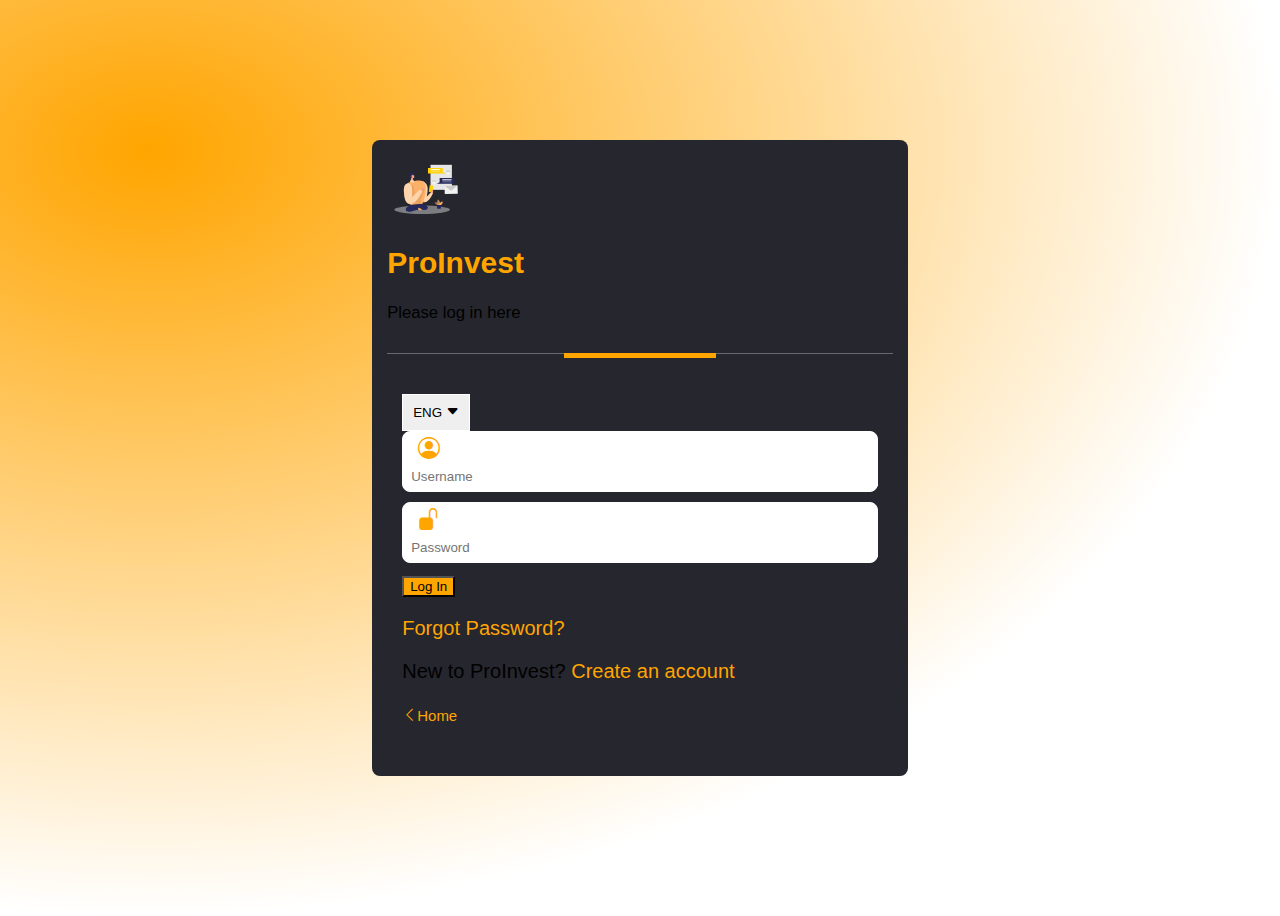
<file: login.html>
<!DOCTYPE html>
<html lang="en">
<head>
    <marquee behavior="" direction="left"></marquee>
    <meta charset="UTF-8">
    <meta http-equiv="X-UA-Compatible" content="IE=edge">
    <meta name="viewport" content="width=device-width, initial-scale=1.0">
    <title>ProInvest || Invest Now And Stand A Chance To Win Great Profit Cash Out</title>
    <!-- Favicon -->
    <link rel="shortcut icon" href="" type="image/x-icon">

    <!-- Bootstrap CSS -->
    <link href="https://cdn.jsdelivr.net/npm/bootstrap@5.3.2/dist/css/bootstrap.min.css" rel="stylesheet" integrity="sha384-T3c6CoIi6uLrA9TneNEoa7RxnatzjcDSCmG1MXxSR1GAsXEV/Dwwykc2MPK8M2HN" crossorigin="anonymous">

    <!-- Icon Link -->
    <link rel="stylesheet" href="https://cdn.jsdelivr.net/npm/bootstrap-icons@1.11.1/font/bootstrap-icons.css">


    <!-- Custom CSS -->
    <link rel="stylesheet" href="css/authstyle.css">
    
</head>
<body>
    <svg style="display: none;">
        <!-- Hamburger menu -->
        <symbol id="list" viewbox="0 0 16 16">
            <path fill-rule="evenodd" d="M2.5 12a.5.5 0 0 1 .5-.5h10a.5.5 0 0 1 0 1H3a.5.5 0 0 1-.5-.5zm0-4a.5.5 0 0 1 .5-.5h10a.5.5 0 0 1 0 1H3a.5.5 0 0 1-.5-.5zm0-4a.5.5 0 0 1 .5-.5h10a.5.5 0 0 1 0 1H3a.5.5 0 0 1-.5-.5z"/>
        </symbol>
        <!-- Target and Arrow -->
        <symbol id="innovation" viewbox="0 0 400 300">
            <g id="_107_target_outline" data-name="#107_target_outline">
                <path d="M207.08,232.69V67.46a2.69,2.69,0,0,0-2.45-2.74,2.59,2.59,0,0,0-2.73,2.59V232.69a2.59,2.59,0,0,0,2.59,2.59h0A2.59,2.59,0,0,0,207.08,232.69Z" fill="#ffa500"/>
                <path d="M204.49,236.28a3.59,3.59,0,0,1-3.59-3.59V67.31a3.58,3.58,0,0,1,3.78-3.59,3.67,3.67,0,0,1,3.4,3.74V232.69A3.59,3.59,0,0,1,204.49,236.28Zm0-170.56a1.57,1.57,0,0,0-1.59,1.59V232.69a1.59,1.59,0,0,0,3.18,0V67.46a1.69,1.69,0,0,0-1.5-1.74Z" fill="#093f68"/>
                <path d="M156.53,233.47c9-28.33,17.1-53,25.14-76.8a2.68,2.68,0,0,0-1.33-3.33,2.59,2.59,0,0,0-3.53,1.53c-8.07,23.86-16.17,48.62-25.22,77a2.59,2.59,0,0,0,2.47,3.38h0A2.59,2.59,0,0,0,156.53,233.47Z" fill="#ffa500"/>
                <path d="M154.06,236.28a3.59,3.59,0,0,1-3.42-4.69c9.08-28.54,17.1-53,25.22-77a3.61,3.61,0,0,1,4.9-2.12,3.71,3.71,0,0,1,1.86,4.56c-8.1,24-16.09,48.36-25.14,76.78h0A3.56,3.56,0,0,1,154.06,236.28Zm25.2-82.17a1.58,1.58,0,0,0-1.5,1.08c-8.12,24-16.13,48.48-25.22,77a1.59,1.59,0,0,0,.24,1.43,1.55,1.55,0,0,0,1.28.65,1.62,1.62,0,0,0,1.52-1.11h0c9-28.44,17-52.85,25.15-76.82a1.59,1.59,0,0,0-1.47-2.24Z" fill="#093f68"/>
                <path d="M254.92,235.28h0a2.6,2.6,0,0,0,2.47-3.38c-9-28.38-17.13-53.11-25.19-76.94a2.65,2.65,0,0,0-2.82-1.83,2.59,2.59,0,0,0-2.12,3.4c8.05,23.83,16.15,48.56,25.18,76.94A2.61,2.61,0,0,0,254.92,235.28Z" fill="#ffa500"/>
                <path d="M254.92,236.28a3.58,3.58,0,0,1-3.43-2.51c-9.07-28.49-17.07-52.93-25.18-76.92a3.54,3.54,0,0,1,.35-3,3.58,3.58,0,0,1,2.59-1.67,3.64,3.64,0,0,1,3.9,2.5c8.1,24,16.11,48.44,25.19,77a3.59,3.59,0,0,1-3.42,4.68Zm-25.21-82.17h-.19a1.6,1.6,0,0,0-1.32,2.09c8.12,24,16.12,48.45,25.2,77a1.61,1.61,0,0,0,1.52,1.11,1.59,1.59,0,0,0,1.51-2.08c-9.07-28.5-17.07-52.95-25.18-76.92A1.68,1.68,0,0,0,229.71,154.11Z" fill="#093f68"/>
                <circle cx="204.49" cy="144.42" r="69.16" fill="#ffa500" class="target-color"/><path d="M204.49,214.59a70.17,70.17,0,1,1,70.16-70.17A70.25,70.25,0,0,1,204.49,214.59Zm0-138.33a68.17,68.17,0,1,0,68.16,68.16A68.24,68.24,0,0,0,204.49,76.26Z" fill="#093f68"/>
                <circle cx="204.49" cy="144.42" r="57.31" fill="#fff"/><path d="M204.49,202.73a58.31,58.31,0,1,1,58.31-58.31A58.37,58.37,0,0,1,204.49,202.73Zm0-114.61a56.31,56.31,0,1,0,56.31,56.3A56.37,56.37,0,0,0,204.49,88.12Z" fill="#093f68"/>
                <circle cx="204.49" cy="144.42" r="42.55" fill="#ffa500" class="target-color"/><path d="M204.49,188A43.56,43.56,0,1,1,248,144.42,43.61,43.61,0,0,1,204.49,188Zm0-85.11A41.56,41.56,0,1,0,246,144.42,41.6,41.6,0,0,0,204.49,102.87Z" fill="#093f68"/>
                <circle cx="204.49" cy="144.42" r="29.1" fill="#fff"/><path d="M204.49,174.52a30.1,30.1,0,1,1,30.09-30.1A30.13,30.13,0,0,1,204.49,174.52Zm0-58.19a28.1,28.1,0,1,0,28.09,28.09A28.13,28.13,0,0,0,204.49,116.33Z" fill="#093f68"/><circle cx="204.49" cy="144.42" r="16.12" fill="#ffa500" class="target-color"/><path d="M204.49,161.54a17.12,17.12,0,1,1,17.12-17.12A17.14,17.14,0,0,1,204.49,161.54Zm0-32.24a15.12,15.12,0,1,0,15.12,15.12A15.14,15.14,0,0,0,204.49,129.3Z" fill="#093f68"/><polygon points="142.1 95.12 126.35 102.2 149.24 119.84 165.72 113.4 142.1 95.12" fill="#ffa500"/><path d="M149.24,120.84a1.07,1.07,0,0,1-.62-.2L125.74,103a1,1,0,0,1,.2-1.7l15.75-7.08a1,1,0,0,1,1,.12l23.62,18.28a1,1,0,0,1-.25,1.73l-16.48,6.44A1.13,1.13,0,0,1,149.24,120.84Zm-21-18.42,21.12,16.29,14.31-5.59L142,96.28Z" fill="#093f68"/><polygon points="141.76 94.13 147.27 79.7 167.57 99.1 165.72 113.4 141.76 94.13" fill="#ffa500"/><path d="M165.72,114.4a1,1,0,0,1-.63-.22l-24-19.27a1,1,0,0,1-.31-1.14l5.51-14.42a1,1,0,0,1,.72-.62A1,1,0,0,1,148,79l20.31,19.4a1,1,0,0,1,.3.85l-1.86,14.3a1,1,0,0,1-.62.8A1,1,0,0,1,165.72,114.4ZM143,93.8l22,17.71,1.56-12-18.86-18Z" fill="#093f68"/><path d="M204.75,147a2.33,2.33,0,0,1-1.44-.51L132.1,89.9a2.33,2.33,0,1,1,2.9-3.64l71.2,56.61a2.33,2.33,0,0,1-1.45,4.15Z" fill="#ffbc0e"/><path d="M204.75,148a3.3,3.3,0,0,1-2.06-.73L131.48,90.68A3.33,3.33,0,0,1,131,86a3.34,3.34,0,0,1,4.67-.54l71.21,56.62a3.33,3.33,0,0,1-2.08,5.93Zm-71.2-61.27a1.33,1.33,0,0,0-.82,2.37l71.2,56.61a1.36,1.36,0,0,0,1.86-.21,1.33,1.33,0,0,0-.21-1.87L134.38,87A1.37,1.37,0,0,0,133.55,86.75Z" fill="#093f68"/></g>
        </symbol>
        <!-- Security -->
        <symbol id="loading" viewbox="0 0 400 300">
            <title>#138_password_twocolour</title><path d="M166.12,74.39c-60.21-3.17-104.6,56.93-82.35,113a73.18,73.18,0,0,0,17.43,26.18c49.33,47.33,155,31.33,187.84,6.66s46.29-99.41,16.83-123C269.2,67.94,220.78,77.27,166.12,74.39Z" fill="#e6e6e6" opacity="0.45"/><polygon points="211.8 204 242.3 240.75 282.97 195.08 250.33 166.42 211.8 204" fill="#f4a28c"/><polygon points="228.31 231.75 276.04 189 331.3 236.08 264.97 280.75 228.31 231.75" fill="#fdb068" class="target-color"/><polygon points="231.97 192.68 291.81 262.68 264.97 280.75 228.31 231.75 232.11 228.5 213.09 205.55 231.97 192.68" opacity="0.08"/><path d="M129.47,158.84s32.19,44.73,62.95,46.44,47.21.17,60-29.71Z" fill="#f4a28c"/><path d="M129.47,158.84s32.19,44.73,62.95,46.44,47.21.17,60-29.71Z" opacity="0.08"/><rect x="138.38" y="31.39" width="89.93" height="161.29" fill="#c9c9c9"/><rect x="145.82" y="49.78" width="74.44" height="113.51" fill="#fff"/><circle cx="183.62" cy="177.82" r="8.8" fill="#fff" opacity="0.56"/><rect x="175.74" y="37.69" width="25.21" height="3.68" opacity="0.12"/><circle cx="166.61" cy="39.93" r="4.11" fill="#fff"/><path d="M158.2,158.44s5.71,10.23-1.25,13.39-18.57-2-18.57-2v-7.54Z" opacity="0.08"/><path d="M156.58,129.21s6.4,14.55-.55,17.72-17.65-2.34-17.65-2.34V137Z" opacity="0.08"/><path d="M156.58,115.67s5.46,11.6-1.5,14.77-16.7.6-16.7.6V123.5Z" opacity="0.08"/><path d="M133.69,98.4s-13.69,18.53,0,22,28.27,4,21.59-11.9S133.69,98.4,133.69,98.4Z" fill="#f4a28c"/><path d="M133.69,117.87s-13.69,18.54,0,22,26.43,4.36,22.52-12.45C153.48,115.65,133.69,117.87,133.69,117.87Z" fill="#f4a28c"/><path d="M133.69,139.09s-13.69,18.54,0,22,24.45,9,25.24-7.82C159.46,141.86,133.69,139.09,133.69,139.09Z" fill="#f4a28c"/><path d="M143.78,105.87,142.56,115a2.19,2.19,0,0,0,1.9,2.46l3,.38a5,5,0,0,0,5.55-3.81l.76-3.09a5,5,0,0,0-3.76-6.12l-3.51-.83A2.2,2.2,0,0,0,143.78,105.87Z" fill="#fff" opacity="0.46"/><path d="M127.81,110.94s-.87,3.75.51,5.59H206.8V95.19Z" opacity="0.08"/><rect x="124.11" y="49.78" width="85.61" height="61.16" fill="#24285b"/><circle cx="183.77" cy="138.59" r="14.64" fill="#ffd200"/><polyline points="178.34 138.71 183.27 144.39 189.9 133.95" fill="none" stroke="#fff" stroke-linecap="round" stroke-linejoin="round" stroke-width="3"/><polygon points="179.62 109.84 183.04 119.85 186.81 109.84 179.62 109.84" fill="#24285b"/><path d="M172.29,67.66H170V62.22a3.36,3.36,0,1,0-6.71,0v5.44h-2.33V62.22a5.69,5.69,0,0,1,11.37,0Z" fill="#fdb068" class="target-color"/><path d="M172.29,67.66H170V62.22a3.36,3.36,0,1,0-6.71,0v5.44h-2.33V62.22a5.69,5.69,0,0,1,11.37,0Z" fill="#fff" opacity="0.46"/><rect x="157.91" y="63.5" width="17.39" height="13.86" fill="#fdb068" class="target-color"/><path d="M168.19,68.54a1.84,1.84,0,1,0-3.08,1.34v3.9h2.52V69.85A1.84,1.84,0,0,0,168.19,68.54Z" fill="#24285b"/><rect x="140.56" y="84.91" width="53.8" height="13.48" fill="#fff"/><rect x="180.54" y="84.91" width="13.83" height="13.48" fill="#ffd200"/><circle cx="146.8" cy="91.66" r="1.8" fill="#24285b"/><circle cx="153.48" cy="91.66" r="1.8" fill="#24285b"/><circle cx="160" cy="91.66" r="1.8" fill="#24285b"/><circle cx="166.68" cy="91.66" r="1.8" fill="#24285b"/><circle cx="173.5" cy="91.66" r="1.8" fill="#24285b"/><path d="M239.67,105.56c-.21-3.42-.34-6.84-.3-9.9.07-6.29-6.08-11.07-12-9-3,1-5.4,3.56-5.4,9,0,10.82,3.39,26.41,5.3,34.33a30,30,0,0,1,.66,10.22c-1.24,11.69-3.21,39.28,5.41,41.12,10,2.13,34.25-1.39,15.27-41.83A93.9,93.9,0,0,1,239.67,105.56Z" fill="#f4a28c"/><path d="M144.15,149.76l-.24,8.06a1.91,1.91,0,0,0,1.87,2l2.61.07a4.41,4.41,0,0,0,4.48-3.82l.38-2.75a4.41,4.41,0,0,0-3.82-5l-3.12-.4A1.92,1.92,0,0,0,144.15,149.76Z" fill="#fff" opacity="0.46"/><path d="M142.88,125.37l-1.22,9.15a2.19,2.19,0,0,0,1.9,2.47l3,.38a5.06,5.06,0,0,0,5.56-3.81l.75-3.09a5.06,5.06,0,0,0-3.76-6.13l-3.51-.82A2.2,2.2,0,0,0,142.88,125.37Z" fill="#fff" opacity="0.46"/>
        </symbol>
        <!-- Friendly Support -->
        <symbol id="support" viewbox="0 0 400 300">
            <title>#67_chatting_twocolour</title><rect x="217.52" y="24.08" width="106.86" height="125.09" fill="#e6e6e6"/><path d="M221.37,160.28l-22.8,24c1.13-6.81,2.26-15.87,3.89-27.95,6.21-46.16-28.67-51.75-28.67-51.75s-16,96.5,3.77,98.48c1.41.14,2.69.25,3.9.33l-1.1,7.94c31.3,6,49.78-47.52,49.78-47.52Z" fill="#fdb068" class="target-color"/><path d="M221.37,160.28l-22.8,24c1.13-6.81,2.26-15.87,3.89-27.95,6.21-46.16-28.67-51.75-28.67-51.75s-16,96.5,3.77,98.48c1.41.14,2.69.25,3.9.33l-1.1,7.94c31.3,6,49.78-47.52,49.78-47.52Z" fill="#fff" opacity="0.46"/><ellipse cx="175.61" cy="248.57" rx="139.12" ry="21.64" fill="#e6e6e6" opacity="0.45"/><path d="M173.79,104.59a29.53,29.53,0,0,0-8.06-1.57c-8.65-.56-32.27-.71-59.62,10.67-34.55,14.38,12.22,111.13,12.22,111.13L177,220.43S218,120.3,173.79,104.59Z" fill="#fdb068" class="target-color"/><rect x="288.27" y="128.47" width="65.11" height="40.72" transform="translate(-4.04 9.05) rotate(-1.61)" fill="#f2f2f2"/><polygon points="287.71 129.39 320.97 154.08 352.8 127.56 287.71 129.39" fill="#c9c9c9"/><path d="M116.06,120.73s22.32,1,21.31,35.61S152,181.88,152,181.88l25.55-40.68s8.14-.95,9.27,7.62c.72,5.53-9,29.14-16,45.19A22.77,22.77,0,0,0,177,220.43h0l-58.62,4.39-2-4.39Z" opacity="0.08"/><path d="M130.06,72.31s4.88,6.75,6.52,12.2a4.18,4.18,0,0,1-2.84,5.21c-2.76.79-6.71,1-9.77-2.25l-5.87-5s-3.57-3.24-1.27-8.55S127.3,68.05,130.06,72.31Z" fill="#f4a28c"/><polygon points="121.57 82.18 118.59 109.31 133.66 109.88 129.78 89.91 121.57 82.18" fill="#f4a28c"/><path d="M128.47,73.67a33.59,33.59,0,0,1-6.89,3.43,7,7,0,0,1,3.91,6.54,5.67,5.67,0,0,1-4.71,5.45l-5.37-9.26a8.51,8.51,0,0,1-.2-8.7,32.2,32.2,0,0,1,2.18-3.33c2-2.64,6.93-3.19,8.24-6.4a2,2,0,0,1,3.41-.5c2.08,2.54,4.21,7.24,1.34,11A7.93,7.93,0,0,1,128.47,73.67Z" fill="#24285b"/><path d="M126.13,83s-1.7-2.72-3.64-1.27.49,5.4,3.52,4.09Z" fill="#f4a28c"/><path d="M132.92,76.72l3.64,1.56a1.34,1.34,0,0,1,.36,2.23l-2.43,2.15Z" fill="#f4a28c"/><path d="M129.57,90.56A9.86,9.86,0,0,1,124.13,89s.23,5,6.78,8.43Z" fill="#ce8172" opacity="0.31"/><path d="M118.33,224.82s-30.39,11.3-23,28.25c5.51,12.72,33.45,1.85,51.75-3.55a54.82,54.82,0,0,1,20.18-2c12.57,1.08,28.55,4.94,33.92-2.36,7.91-10.73-2.22-20.13-24.19-24.69Z" fill="#24285b"/><path d="M123.57,132c-4-17.75-28.37-19.74-35.29-2.91-2.71,6.58-4.43,15.05-4,25.84C86,192.78,93.51,225,122,219.9s55.59-65,55.59-65l-13-7.33-40.06,39S128.94,155.5,123.57,132Z" fill="#fdb068" class="target-color"/><path d="M123.57,132c-4-17.75-28.37-19.74-35.29-2.91-2.71,6.58-4.43,15.05-4,25.84C86,192.78,93.51,225,122,219.9s55.59-65,55.59-65l-13-7.33-40.06,39S128.94,155.5,123.57,132Z" fill="#fff" opacity="0.46"/><path d="M166.19,148.47s6.81-12.28,14-9.72-2.72,5.92-2.72,5.92,5.06,4.42-1.63,9.25Z" fill="#f4a28c"/><path d="M154.81,238.82l1.9,8.77s9,6.61,14.67,2.47S168.37,241.14,154.81,238.82Z" fill="#fdb068" class="target-color"/><rect x="211.33" y="127.81" width="18.08" height="32.18" transform="translate(21.83 -28.88) rotate(7.89)" fill="#ffd200"/><path d="M230.14,163.82s4-15-5.65-15S218.56,164.69,230.14,163.82Z" fill="#f4a28c"/><path d="M115.07,110.32s-.14-6.43,4.45-9.44c3.46-2.26,11.5,1.57,15.24,3.59a4.5,4.5,0,0,1,2.33,5,4,4,0,0,1-3.43,2.88C128.25,113.51,115.07,110.32,115.07,110.32Z" fill="#fdb068" class="target-color"/><path d="M115.07,110.32s-.14-6.43,4.45-9.44c3.46-2.26,11.5,1.57,15.24,3.59a4.5,4.5,0,0,1,2.33,5,4,4,0,0,1-3.43,2.88C128.25,113.51,115.07,110.32,115.07,110.32Z" fill="#fff" opacity="0.46"/><polygon points="278.59 60.19 278.59 39.46 204.92 39.46 204.92 67.59 278.59 67.59 292.84 67.59 278.59 60.19" fill="#ffd200"/><polygon points="263.13 110.74 263.13 90.01 336.8 90.01 336.8 118.14 263.13 118.14 248.88 118.14 263.13 110.74" fill="#24285b"/><circle cx="305.68" cy="67.74" r="6.88" fill="#f2f2f2"/><circle cx="234.58" cy="117.49" r="6.88" fill="#f2f2f2"/><rect x="218.59" y="45.63" width="45.75" height="5.25" fill="#fff"/><rect x="218.59" y="55.63" width="45.75" height="5.25" fill="#fff" opacity="0.37"/><rect x="276.64" y="96.45" width="45.75" height="5.25" fill="#fff"/><rect x="276.64" y="106.45" width="45.75" height="5.25" fill="#fff" opacity="0.37"/><path d="M254.48,227.09s-13.25-3.56-16.18-15.86c0,0,20.49-4.23,21.16,16.93Z" fill="#fdb068" opacity="0.58" class="target-color"/><path d="M256.1,225.77s-9.31-14.57-1.23-28.28c0,0,15.63,9.84,8.78,28.28Z" fill="#fdb068" opacity="0.73" class="target-color"/><path d="M258.48,225.77s4.82-15.45,19.57-18.44c0,0,2.82,10-9.48,18.44Z" fill="#fdb068" class="target-color"/><polygon points="248.88 225.47 251.64 243.81 268.54 243.81 270.95 225.47 248.88 225.47" fill="#24285b"/><rect x="297.1" y="53.53" width="17.25" height="3.47" fill="#adadad"/><rect x="225.96" y="102.85" width="17.25" height="3.47" fill="#adadad" opacity="0.55"/>
        </symbol>
    </svg>

    <!-- <img src="Image/explain1.png" class="bg-image" alt="" > -->

    <div class="auth-card shadow">
        <div class="text-center auth-header">
            <img class="mb-2" src="Icons/user-interface-8.svg" alt="">
            <h1 class="h3 mb-2 fw-bold">
                <a href="index.html" id="auth-signup">Pro<span class="text-white">Invest</span></a>
            </h1>
            <small class="text-white">Please log in here</small>
        </div>
        <form>     
            <div class="text-end mb-4">
                <button  class="btn text-white btn-translate">
                    ENG <span class="ms-1"><i class="bi bi-caret-down-fill"></i></span>
                </button>
            </div>
            <div class="join-group d-flex align-items-center">
                <span class="bg-white input-text"><i class="bi bi-person-circle"></i></span>
                <div class="float-input">
                    <input type="text" name="username" class="input" id="floatingInput" placeholder="Username">
                </div>
            </div>
            <div class="join-group d-flex align-items-center">
                <span class="bg-white input-text"><i class="bi bi-unlock-fill"></i></span>
                <div class="float-input">
                    <input type="password" name="password" class="input" id="floatingInput" placeholder="Password">
                </div>
            </div>
            <button class="mt-3 w-100 btn btn-lg bg-orange text-white" type="submit">Log In</button>
            <div class="text-center mb-3 mt-2">
                <p class="mb-1 text-orange">Forgot Password?</p>
                <p class="mb-1">
                    <span class="text-muted">New to ProInvest?</span>
                    <a href="signup.html" id="auth-signup" class="text-orange">Create an account</a>
                </p>
                <p>
                    <a href="index.html" class="text text-orange" style="text-decoration: none;"><i class="bi bi-chevron-left"></i>Home</a>
                </p>
            </div>
        </form>
    </div>

    
    <!-- JS Links -->
    <script src="https://cdn.jsdelivr.net/npm/bootstrap@5.3.2/dist/js/bootstrap.bundle.min.js" integrity="sha384-C6RzsynM9kWDrMNeT87bh95OGNyZPhcTNXj1NW7RuBCsyN/o0jlpcV8Qyq46cDfL" crossorigin="anonymous"></script>

    <!-- Custom JS File -->
    <script src="js/authapp.js" defer></script>
</body>
</html>
</file>
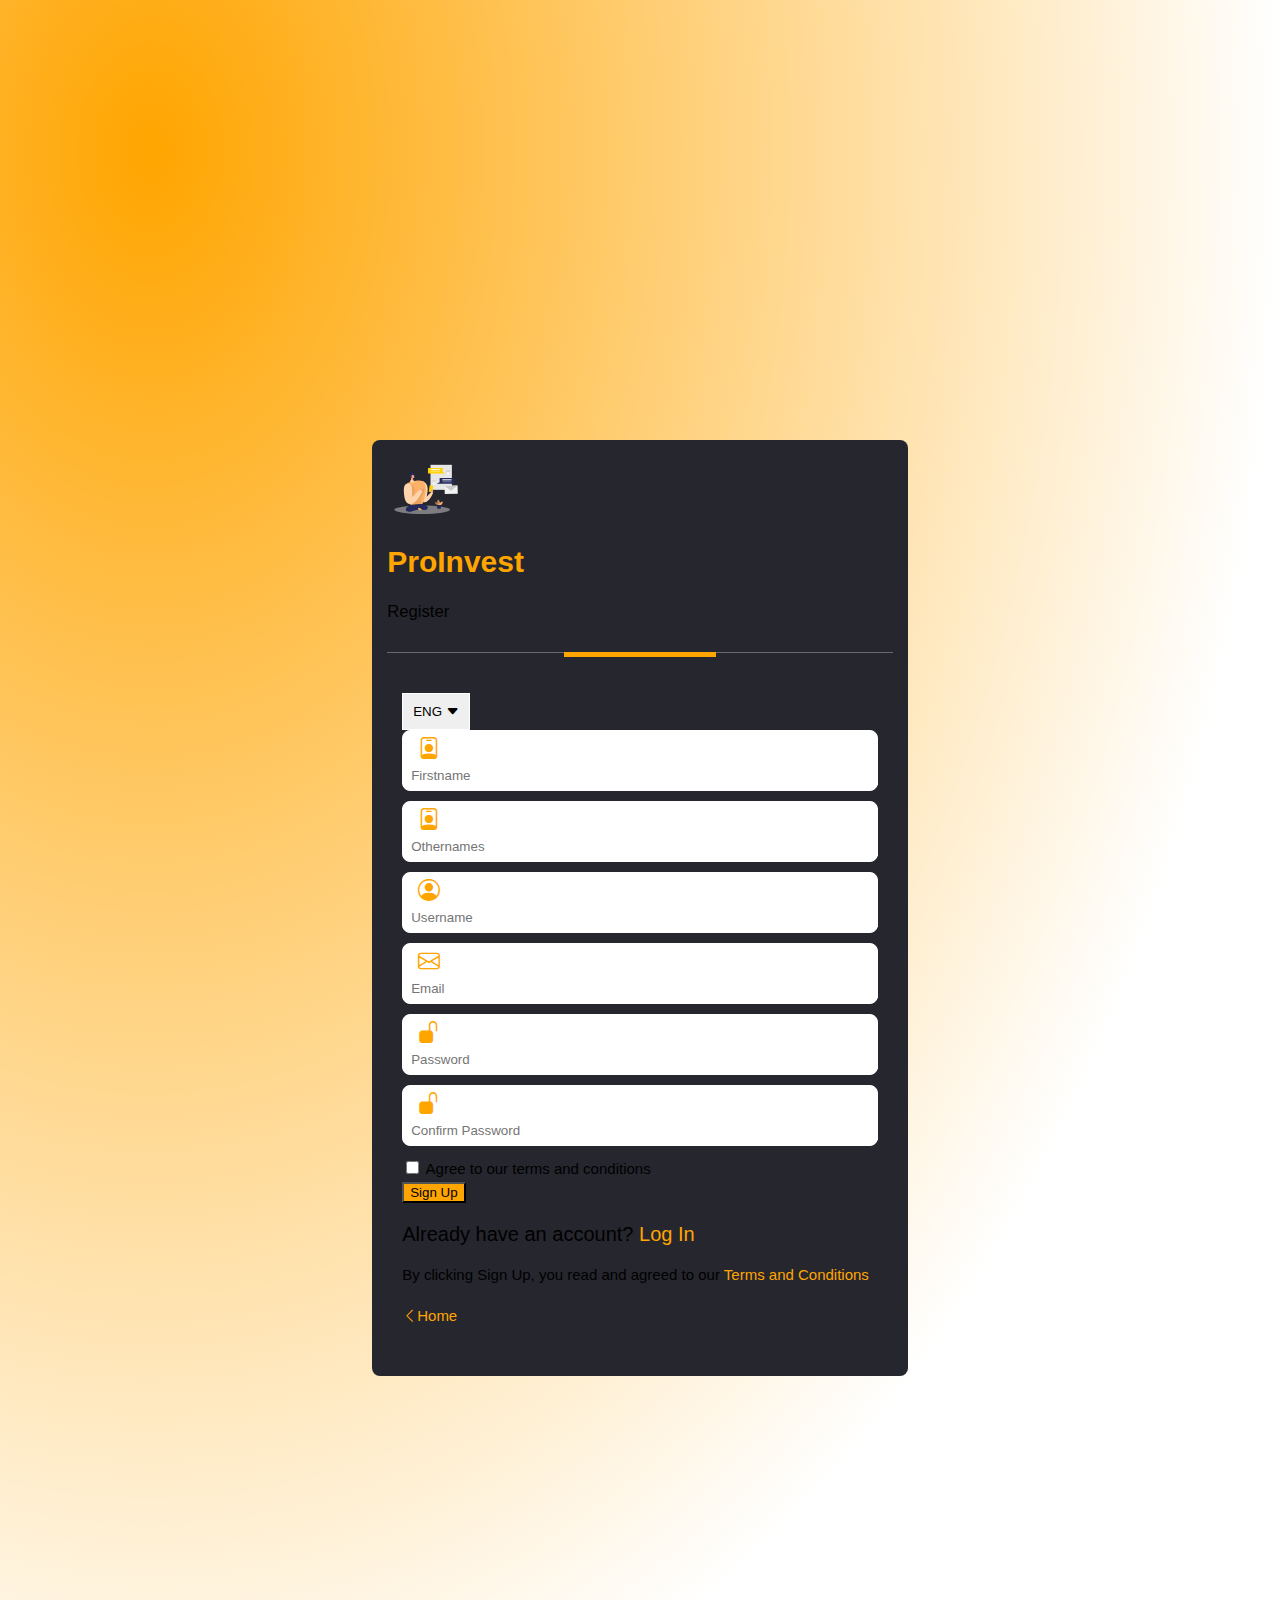
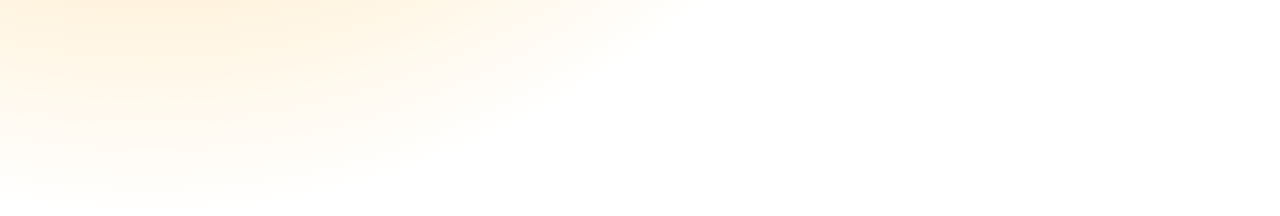
<file: signup.html>
<!DOCTYPE html>
<html lang="en">
<head>
    <marquee behavior="" direction="left"></marquee>
    <meta charset="UTF-8">
    <meta http-equiv="X-UA-Compatible" content="IE=edge">
    <meta name="viewport" content="width=device-width, initial-scale=1.0">
    <title>ProInvest || Invest Now And Stand A Chance To Win Great Profit Cash Out</title>
    <!-- Favicon -->
    <link rel="shortcut icon" href="" type="image/x-icon">

    <!-- Bootstrap CSS -->
    <link href="https://cdn.jsdelivr.net/npm/bootstrap@5.3.2/dist/css/bootstrap.min.css" rel="stylesheet" integrity="sha384-T3c6CoIi6uLrA9TneNEoa7RxnatzjcDSCmG1MXxSR1GAsXEV/Dwwykc2MPK8M2HN" crossorigin="anonymous">

    <!-- Icon Link -->
    <link rel="stylesheet" href="https://cdn.jsdelivr.net/npm/bootstrap-icons@1.11.1/font/bootstrap-icons.css">



    <!-- Custom CSS -->
    <link rel="stylesheet" href="css/authstyle.css">
    
</head>
<body style="height: 200vh;">
    <svg style="display: none;">
        <!-- Hamburger menu -->
        <symbol id="list" viewbox="0 0 16 16">
            <path fill-rule="evenodd" d="M2.5 12a.5.5 0 0 1 .5-.5h10a.5.5 0 0 1 0 1H3a.5.5 0 0 1-.5-.5zm0-4a.5.5 0 0 1 .5-.5h10a.5.5 0 0 1 0 1H3a.5.5 0 0 1-.5-.5zm0-4a.5.5 0 0 1 .5-.5h10a.5.5 0 0 1 0 1H3a.5.5 0 0 1-.5-.5z"/>
        </symbol>
        <!-- Target and Arrow -->
        <symbol id="innovation" viewbox="0 0 400 300">
            <g id="_107_target_outline" data-name="#107_target_outline">
                <path d="M207.08,232.69V67.46a2.69,2.69,0,0,0-2.45-2.74,2.59,2.59,0,0,0-2.73,2.59V232.69a2.59,2.59,0,0,0,2.59,2.59h0A2.59,2.59,0,0,0,207.08,232.69Z" fill="#ffa500"/>
                <path d="M204.49,236.28a3.59,3.59,0,0,1-3.59-3.59V67.31a3.58,3.58,0,0,1,3.78-3.59,3.67,3.67,0,0,1,3.4,3.74V232.69A3.59,3.59,0,0,1,204.49,236.28Zm0-170.56a1.57,1.57,0,0,0-1.59,1.59V232.69a1.59,1.59,0,0,0,3.18,0V67.46a1.69,1.69,0,0,0-1.5-1.74Z" fill="#093f68"/>
                <path d="M156.53,233.47c9-28.33,17.1-53,25.14-76.8a2.68,2.68,0,0,0-1.33-3.33,2.59,2.59,0,0,0-3.53,1.53c-8.07,23.86-16.17,48.62-25.22,77a2.59,2.59,0,0,0,2.47,3.38h0A2.59,2.59,0,0,0,156.53,233.47Z" fill="#ffa500"/>
                <path d="M154.06,236.28a3.59,3.59,0,0,1-3.42-4.69c9.08-28.54,17.1-53,25.22-77a3.61,3.61,0,0,1,4.9-2.12,3.71,3.71,0,0,1,1.86,4.56c-8.1,24-16.09,48.36-25.14,76.78h0A3.56,3.56,0,0,1,154.06,236.28Zm25.2-82.17a1.58,1.58,0,0,0-1.5,1.08c-8.12,24-16.13,48.48-25.22,77a1.59,1.59,0,0,0,.24,1.43,1.55,1.55,0,0,0,1.28.65,1.62,1.62,0,0,0,1.52-1.11h0c9-28.44,17-52.85,25.15-76.82a1.59,1.59,0,0,0-1.47-2.24Z" fill="#093f68"/>
                <path d="M254.92,235.28h0a2.6,2.6,0,0,0,2.47-3.38c-9-28.38-17.13-53.11-25.19-76.94a2.65,2.65,0,0,0-2.82-1.83,2.59,2.59,0,0,0-2.12,3.4c8.05,23.83,16.15,48.56,25.18,76.94A2.61,2.61,0,0,0,254.92,235.28Z" fill="#ffa500"/>
                <path d="M254.92,236.28a3.58,3.58,0,0,1-3.43-2.51c-9.07-28.49-17.07-52.93-25.18-76.92a3.54,3.54,0,0,1,.35-3,3.58,3.58,0,0,1,2.59-1.67,3.64,3.64,0,0,1,3.9,2.5c8.1,24,16.11,48.44,25.19,77a3.59,3.59,0,0,1-3.42,4.68Zm-25.21-82.17h-.19a1.6,1.6,0,0,0-1.32,2.09c8.12,24,16.12,48.45,25.2,77a1.61,1.61,0,0,0,1.52,1.11,1.59,1.59,0,0,0,1.51-2.08c-9.07-28.5-17.07-52.95-25.18-76.92A1.68,1.68,0,0,0,229.71,154.11Z" fill="#093f68"/>
                <circle cx="204.49" cy="144.42" r="69.16" fill="#ffa500" class="target-color"/><path d="M204.49,214.59a70.17,70.17,0,1,1,70.16-70.17A70.25,70.25,0,0,1,204.49,214.59Zm0-138.33a68.17,68.17,0,1,0,68.16,68.16A68.24,68.24,0,0,0,204.49,76.26Z" fill="#093f68"/>
                <circle cx="204.49" cy="144.42" r="57.31" fill="#fff"/><path d="M204.49,202.73a58.31,58.31,0,1,1,58.31-58.31A58.37,58.37,0,0,1,204.49,202.73Zm0-114.61a56.31,56.31,0,1,0,56.31,56.3A56.37,56.37,0,0,0,204.49,88.12Z" fill="#093f68"/>
                <circle cx="204.49" cy="144.42" r="42.55" fill="#ffa500" class="target-color"/><path d="M204.49,188A43.56,43.56,0,1,1,248,144.42,43.61,43.61,0,0,1,204.49,188Zm0-85.11A41.56,41.56,0,1,0,246,144.42,41.6,41.6,0,0,0,204.49,102.87Z" fill="#093f68"/>
                <circle cx="204.49" cy="144.42" r="29.1" fill="#fff"/><path d="M204.49,174.52a30.1,30.1,0,1,1,30.09-30.1A30.13,30.13,0,0,1,204.49,174.52Zm0-58.19a28.1,28.1,0,1,0,28.09,28.09A28.13,28.13,0,0,0,204.49,116.33Z" fill="#093f68"/><circle cx="204.49" cy="144.42" r="16.12" fill="#ffa500" class="target-color"/><path d="M204.49,161.54a17.12,17.12,0,1,1,17.12-17.12A17.14,17.14,0,0,1,204.49,161.54Zm0-32.24a15.12,15.12,0,1,0,15.12,15.12A15.14,15.14,0,0,0,204.49,129.3Z" fill="#093f68"/><polygon points="142.1 95.12 126.35 102.2 149.24 119.84 165.72 113.4 142.1 95.12" fill="#ffa500"/><path d="M149.24,120.84a1.07,1.07,0,0,1-.62-.2L125.74,103a1,1,0,0,1,.2-1.7l15.75-7.08a1,1,0,0,1,1,.12l23.62,18.28a1,1,0,0,1-.25,1.73l-16.48,6.44A1.13,1.13,0,0,1,149.24,120.84Zm-21-18.42,21.12,16.29,14.31-5.59L142,96.28Z" fill="#093f68"/><polygon points="141.76 94.13 147.27 79.7 167.57 99.1 165.72 113.4 141.76 94.13" fill="#ffa500"/><path d="M165.72,114.4a1,1,0,0,1-.63-.22l-24-19.27a1,1,0,0,1-.31-1.14l5.51-14.42a1,1,0,0,1,.72-.62A1,1,0,0,1,148,79l20.31,19.4a1,1,0,0,1,.3.85l-1.86,14.3a1,1,0,0,1-.62.8A1,1,0,0,1,165.72,114.4ZM143,93.8l22,17.71,1.56-12-18.86-18Z" fill="#093f68"/><path d="M204.75,147a2.33,2.33,0,0,1-1.44-.51L132.1,89.9a2.33,2.33,0,1,1,2.9-3.64l71.2,56.61a2.33,2.33,0,0,1-1.45,4.15Z" fill="#ffbc0e"/><path d="M204.75,148a3.3,3.3,0,0,1-2.06-.73L131.48,90.68A3.33,3.33,0,0,1,131,86a3.34,3.34,0,0,1,4.67-.54l71.21,56.62a3.33,3.33,0,0,1-2.08,5.93Zm-71.2-61.27a1.33,1.33,0,0,0-.82,2.37l71.2,56.61a1.36,1.36,0,0,0,1.86-.21,1.33,1.33,0,0,0-.21-1.87L134.38,87A1.37,1.37,0,0,0,133.55,86.75Z" fill="#093f68"/></g>
        </symbol>
        <!-- Security -->
        <symbol id="loading" viewbox="0 0 400 300">
            <title>#138_password_twocolour</title><path d="M166.12,74.39c-60.21-3.17-104.6,56.93-82.35,113a73.18,73.18,0,0,0,17.43,26.18c49.33,47.33,155,31.33,187.84,6.66s46.29-99.41,16.83-123C269.2,67.94,220.78,77.27,166.12,74.39Z" fill="#e6e6e6" opacity="0.45"/><polygon points="211.8 204 242.3 240.75 282.97 195.08 250.33 166.42 211.8 204" fill="#f4a28c"/><polygon points="228.31 231.75 276.04 189 331.3 236.08 264.97 280.75 228.31 231.75" fill="#fdb068" class="target-color"/><polygon points="231.97 192.68 291.81 262.68 264.97 280.75 228.31 231.75 232.11 228.5 213.09 205.55 231.97 192.68" opacity="0.08"/><path d="M129.47,158.84s32.19,44.73,62.95,46.44,47.21.17,60-29.71Z" fill="#f4a28c"/><path d="M129.47,158.84s32.19,44.73,62.95,46.44,47.21.17,60-29.71Z" opacity="0.08"/><rect x="138.38" y="31.39" width="89.93" height="161.29" fill="#c9c9c9"/><rect x="145.82" y="49.78" width="74.44" height="113.51" fill="#fff"/><circle cx="183.62" cy="177.82" r="8.8" fill="#fff" opacity="0.56"/><rect x="175.74" y="37.69" width="25.21" height="3.68" opacity="0.12"/><circle cx="166.61" cy="39.93" r="4.11" fill="#fff"/><path d="M158.2,158.44s5.71,10.23-1.25,13.39-18.57-2-18.57-2v-7.54Z" opacity="0.08"/><path d="M156.58,129.21s6.4,14.55-.55,17.72-17.65-2.34-17.65-2.34V137Z" opacity="0.08"/><path d="M156.58,115.67s5.46,11.6-1.5,14.77-16.7.6-16.7.6V123.5Z" opacity="0.08"/><path d="M133.69,98.4s-13.69,18.53,0,22,28.27,4,21.59-11.9S133.69,98.4,133.69,98.4Z" fill="#f4a28c"/><path d="M133.69,117.87s-13.69,18.54,0,22,26.43,4.36,22.52-12.45C153.48,115.65,133.69,117.87,133.69,117.87Z" fill="#f4a28c"/><path d="M133.69,139.09s-13.69,18.54,0,22,24.45,9,25.24-7.82C159.46,141.86,133.69,139.09,133.69,139.09Z" fill="#f4a28c"/><path d="M143.78,105.87,142.56,115a2.19,2.19,0,0,0,1.9,2.46l3,.38a5,5,0,0,0,5.55-3.81l.76-3.09a5,5,0,0,0-3.76-6.12l-3.51-.83A2.2,2.2,0,0,0,143.78,105.87Z" fill="#fff" opacity="0.46"/><path d="M127.81,110.94s-.87,3.75.51,5.59H206.8V95.19Z" opacity="0.08"/><rect x="124.11" y="49.78" width="85.61" height="61.16" fill="#24285b"/><circle cx="183.77" cy="138.59" r="14.64" fill="#ffd200"/><polyline points="178.34 138.71 183.27 144.39 189.9 133.95" fill="none" stroke="#fff" stroke-linecap="round" stroke-linejoin="round" stroke-width="3"/><polygon points="179.62 109.84 183.04 119.85 186.81 109.84 179.62 109.84" fill="#24285b"/><path d="M172.29,67.66H170V62.22a3.36,3.36,0,1,0-6.71,0v5.44h-2.33V62.22a5.69,5.69,0,0,1,11.37,0Z" fill="#fdb068" class="target-color"/><path d="M172.29,67.66H170V62.22a3.36,3.36,0,1,0-6.71,0v5.44h-2.33V62.22a5.69,5.69,0,0,1,11.37,0Z" fill="#fff" opacity="0.46"/><rect x="157.91" y="63.5" width="17.39" height="13.86" fill="#fdb068" class="target-color"/><path d="M168.19,68.54a1.84,1.84,0,1,0-3.08,1.34v3.9h2.52V69.85A1.84,1.84,0,0,0,168.19,68.54Z" fill="#24285b"/><rect x="140.56" y="84.91" width="53.8" height="13.48" fill="#fff"/><rect x="180.54" y="84.91" width="13.83" height="13.48" fill="#ffd200"/><circle cx="146.8" cy="91.66" r="1.8" fill="#24285b"/><circle cx="153.48" cy="91.66" r="1.8" fill="#24285b"/><circle cx="160" cy="91.66" r="1.8" fill="#24285b"/><circle cx="166.68" cy="91.66" r="1.8" fill="#24285b"/><circle cx="173.5" cy="91.66" r="1.8" fill="#24285b"/><path d="M239.67,105.56c-.21-3.42-.34-6.84-.3-9.9.07-6.29-6.08-11.07-12-9-3,1-5.4,3.56-5.4,9,0,10.82,3.39,26.41,5.3,34.33a30,30,0,0,1,.66,10.22c-1.24,11.69-3.21,39.28,5.41,41.12,10,2.13,34.25-1.39,15.27-41.83A93.9,93.9,0,0,1,239.67,105.56Z" fill="#f4a28c"/><path d="M144.15,149.76l-.24,8.06a1.91,1.91,0,0,0,1.87,2l2.61.07a4.41,4.41,0,0,0,4.48-3.82l.38-2.75a4.41,4.41,0,0,0-3.82-5l-3.12-.4A1.92,1.92,0,0,0,144.15,149.76Z" fill="#fff" opacity="0.46"/><path d="M142.88,125.37l-1.22,9.15a2.19,2.19,0,0,0,1.9,2.47l3,.38a5.06,5.06,0,0,0,5.56-3.81l.75-3.09a5.06,5.06,0,0,0-3.76-6.13l-3.51-.82A2.2,2.2,0,0,0,142.88,125.37Z" fill="#fff" opacity="0.46"/>
        </symbol>
        <!-- Friendly Support -->
        <symbol id="support" viewbox="0 0 400 300">
            <title>#67_chatting_twocolour</title><rect x="217.52" y="24.08" width="106.86" height="125.09" fill="#e6e6e6"/><path d="M221.37,160.28l-22.8,24c1.13-6.81,2.26-15.87,3.89-27.95,6.21-46.16-28.67-51.75-28.67-51.75s-16,96.5,3.77,98.48c1.41.14,2.69.25,3.9.33l-1.1,7.94c31.3,6,49.78-47.52,49.78-47.52Z" fill="#fdb068" class="target-color"/><path d="M221.37,160.28l-22.8,24c1.13-6.81,2.26-15.87,3.89-27.95,6.21-46.16-28.67-51.75-28.67-51.75s-16,96.5,3.77,98.48c1.41.14,2.69.25,3.9.33l-1.1,7.94c31.3,6,49.78-47.52,49.78-47.52Z" fill="#fff" opacity="0.46"/><ellipse cx="175.61" cy="248.57" rx="139.12" ry="21.64" fill="#e6e6e6" opacity="0.45"/><path d="M173.79,104.59a29.53,29.53,0,0,0-8.06-1.57c-8.65-.56-32.27-.71-59.62,10.67-34.55,14.38,12.22,111.13,12.22,111.13L177,220.43S218,120.3,173.79,104.59Z" fill="#fdb068" class="target-color"/><rect x="288.27" y="128.47" width="65.11" height="40.72" transform="translate(-4.04 9.05) rotate(-1.61)" fill="#f2f2f2"/><polygon points="287.71 129.39 320.97 154.08 352.8 127.56 287.71 129.39" fill="#c9c9c9"/><path d="M116.06,120.73s22.32,1,21.31,35.61S152,181.88,152,181.88l25.55-40.68s8.14-.95,9.27,7.62c.72,5.53-9,29.14-16,45.19A22.77,22.77,0,0,0,177,220.43h0l-58.62,4.39-2-4.39Z" opacity="0.08"/><path d="M130.06,72.31s4.88,6.75,6.52,12.2a4.18,4.18,0,0,1-2.84,5.21c-2.76.79-6.71,1-9.77-2.25l-5.87-5s-3.57-3.24-1.27-8.55S127.3,68.05,130.06,72.31Z" fill="#f4a28c"/><polygon points="121.57 82.18 118.59 109.31 133.66 109.88 129.78 89.91 121.57 82.18" fill="#f4a28c"/><path d="M128.47,73.67a33.59,33.59,0,0,1-6.89,3.43,7,7,0,0,1,3.91,6.54,5.67,5.67,0,0,1-4.71,5.45l-5.37-9.26a8.51,8.51,0,0,1-.2-8.7,32.2,32.2,0,0,1,2.18-3.33c2-2.64,6.93-3.19,8.24-6.4a2,2,0,0,1,3.41-.5c2.08,2.54,4.21,7.24,1.34,11A7.93,7.93,0,0,1,128.47,73.67Z" fill="#24285b"/><path d="M126.13,83s-1.7-2.72-3.64-1.27.49,5.4,3.52,4.09Z" fill="#f4a28c"/><path d="M132.92,76.72l3.64,1.56a1.34,1.34,0,0,1,.36,2.23l-2.43,2.15Z" fill="#f4a28c"/><path d="M129.57,90.56A9.86,9.86,0,0,1,124.13,89s.23,5,6.78,8.43Z" fill="#ce8172" opacity="0.31"/><path d="M118.33,224.82s-30.39,11.3-23,28.25c5.51,12.72,33.45,1.85,51.75-3.55a54.82,54.82,0,0,1,20.18-2c12.57,1.08,28.55,4.94,33.92-2.36,7.91-10.73-2.22-20.13-24.19-24.69Z" fill="#24285b"/><path d="M123.57,132c-4-17.75-28.37-19.74-35.29-2.91-2.71,6.58-4.43,15.05-4,25.84C86,192.78,93.51,225,122,219.9s55.59-65,55.59-65l-13-7.33-40.06,39S128.94,155.5,123.57,132Z" fill="#fdb068" class="target-color"/><path d="M123.57,132c-4-17.75-28.37-19.74-35.29-2.91-2.71,6.58-4.43,15.05-4,25.84C86,192.78,93.51,225,122,219.9s55.59-65,55.59-65l-13-7.33-40.06,39S128.94,155.5,123.57,132Z" fill="#fff" opacity="0.46"/><path d="M166.19,148.47s6.81-12.28,14-9.72-2.72,5.92-2.72,5.92,5.06,4.42-1.63,9.25Z" fill="#f4a28c"/><path d="M154.81,238.82l1.9,8.77s9,6.61,14.67,2.47S168.37,241.14,154.81,238.82Z" fill="#fdb068" class="target-color"/><rect x="211.33" y="127.81" width="18.08" height="32.18" transform="translate(21.83 -28.88) rotate(7.89)" fill="#ffd200"/><path d="M230.14,163.82s4-15-5.65-15S218.56,164.69,230.14,163.82Z" fill="#f4a28c"/><path d="M115.07,110.32s-.14-6.43,4.45-9.44c3.46-2.26,11.5,1.57,15.24,3.59a4.5,4.5,0,0,1,2.33,5,4,4,0,0,1-3.43,2.88C128.25,113.51,115.07,110.32,115.07,110.32Z" fill="#fdb068" class="target-color"/><path d="M115.07,110.32s-.14-6.43,4.45-9.44c3.46-2.26,11.5,1.57,15.24,3.59a4.5,4.5,0,0,1,2.33,5,4,4,0,0,1-3.43,2.88C128.25,113.51,115.07,110.32,115.07,110.32Z" fill="#fff" opacity="0.46"/><polygon points="278.59 60.19 278.59 39.46 204.92 39.46 204.92 67.59 278.59 67.59 292.84 67.59 278.59 60.19" fill="#ffd200"/><polygon points="263.13 110.74 263.13 90.01 336.8 90.01 336.8 118.14 263.13 118.14 248.88 118.14 263.13 110.74" fill="#24285b"/><circle cx="305.68" cy="67.74" r="6.88" fill="#f2f2f2"/><circle cx="234.58" cy="117.49" r="6.88" fill="#f2f2f2"/><rect x="218.59" y="45.63" width="45.75" height="5.25" fill="#fff"/><rect x="218.59" y="55.63" width="45.75" height="5.25" fill="#fff" opacity="0.37"/><rect x="276.64" y="96.45" width="45.75" height="5.25" fill="#fff"/><rect x="276.64" y="106.45" width="45.75" height="5.25" fill="#fff" opacity="0.37"/><path d="M254.48,227.09s-13.25-3.56-16.18-15.86c0,0,20.49-4.23,21.16,16.93Z" fill="#fdb068" opacity="0.58" class="target-color"/><path d="M256.1,225.77s-9.31-14.57-1.23-28.28c0,0,15.63,9.84,8.78,28.28Z" fill="#fdb068" opacity="0.73" class="target-color"/><path d="M258.48,225.77s4.82-15.45,19.57-18.44c0,0,2.82,10-9.48,18.44Z" fill="#fdb068" class="target-color"/><polygon points="248.88 225.47 251.64 243.81 268.54 243.81 270.95 225.47 248.88 225.47" fill="#24285b"/><rect x="297.1" y="53.53" width="17.25" height="3.47" fill="#adadad"/><rect x="225.96" y="102.85" width="17.25" height="3.47" fill="#adadad" opacity="0.55"/>
        </symbol>
    </svg>

    <!-- <img src="Image/explain1.png" class="bg-image" alt="" > -->

    <div class="auth-card shadow">
        <div class="text-center auth-header">
            <img class="mb-2" src="Icons/user-interface-8.svg" alt="">
            <h1 class="h3 mb-2 fw-bold">
                <a href="index.html" id="auth-signup">Pro<span class="text-white">Invest</span></a>
            </h1> 
            <small class="text-white">Register</small>
        </div>
        <form>    
            <div class="text-end mb-4">
                <button  class="btn text-white btn-translate">
                    ENG <span class="ms-1"><i class="bi bi-caret-down-fill"></i></span>
                </button>
            </div>
            <div class="join-group d-flex align-items-center">
                <span class="bg-white input-text"><i class="bi bi-person-badge"></i></span>
                <div class="float-input">
                    <input type="text" name="firstname" class="input" id="floatingInput" placeholder="Firstname">
                </div>
            </div>
            <div class="join-group d-flex align-items-center">
                <span class="bg-white input-text"><i class="bi bi-person-badge"></i></span>
                <div class="float-input">
                    <input type="text" name="othername" class="input" id="floatingInput" placeholder="Othernames">
                </div>
            </div>
            <div class="join-group d-flex align-items-center">
                <span class="bg-white input-text"><i class="bi bi-person-circle"></i></span>
                <div class="float-input">
                    <input type="text" name="username" class="input" id="floatingInput" placeholder="Username">
                </div>
            </div>
            <div class="join-group d-flex align-items-center">
                <span class="bg-white input-text"><i class="bi bi-envelope"></i></span>
                <div class="float-input">
                    <input type="email" name="email" class="input" id="floatingInput" placeholder="Email">
                </div>
            </div>
            <div class="join-group d-flex align-items-center">
                <span class="bg-white input-text"><i class="bi bi-unlock-fill"></i></span>
                <div class="float-input">
                    <input type="password" name="password" class="input" id="floatingInput" placeholder="Password">
                </div>
            </div>
            <div class="join-group d-flex align-items-center">
                <span class="bg-white input-text"><i class="bi bi-unlock-fill"></i></span>
                <div class="float-input">
                    <input type="password" name="rpt_password" class="input" id="floatingInput" placeholder="Confirm Password">
                </div>
            </div>
            <div class="checkbox mb-3">
                <label class="text-white text">
                  <input type="checkbox" name="terms" value="terms"> Agree to our terms and conditions 
                </label>
              </div>
            <button class="mt-3 w-100 btn btn-lg bg-orange text-white" type="submit">Sign Up</button>
            <div class="text-center mb-3 mt-2">
                <p class="mb-1">
                    <span class="text-muted">Already have an account?</span>
                    <a href="login.html" id="auth-signup" class="text-orange">Log In</a>
                </p>
                <p class="mb-1 text">
                    <span class="text-muted">By clicking Sign Up, you read and agreed to our </span>
                    <a href="signup.html" id="auth-signup" class="text-orange">Terms and Conditions</a>
                </p>
                <p><a href="index.html" class="text text-orange" style="text-decoration: none;"><i class="bi bi-chevron-left"></i>Home</a></p>
            </div>
        </form>
    </div>


    <!-- JS Links -->
    <script src="https://cdn.jsdelivr.net/npm/bootstrap@5.3.2/dist/js/bootstrap.bundle.min.js" integrity="sha384-C6RzsynM9kWDrMNeT87bh95OGNyZPhcTNXj1NW7RuBCsyN/o0jlpcV8Qyq46cDfL" crossorigin="anonymous"></script>

    <!-- Custom JS File -->
    <script src="js/authapp.js" defer></script>
</body>
</html>
</file>
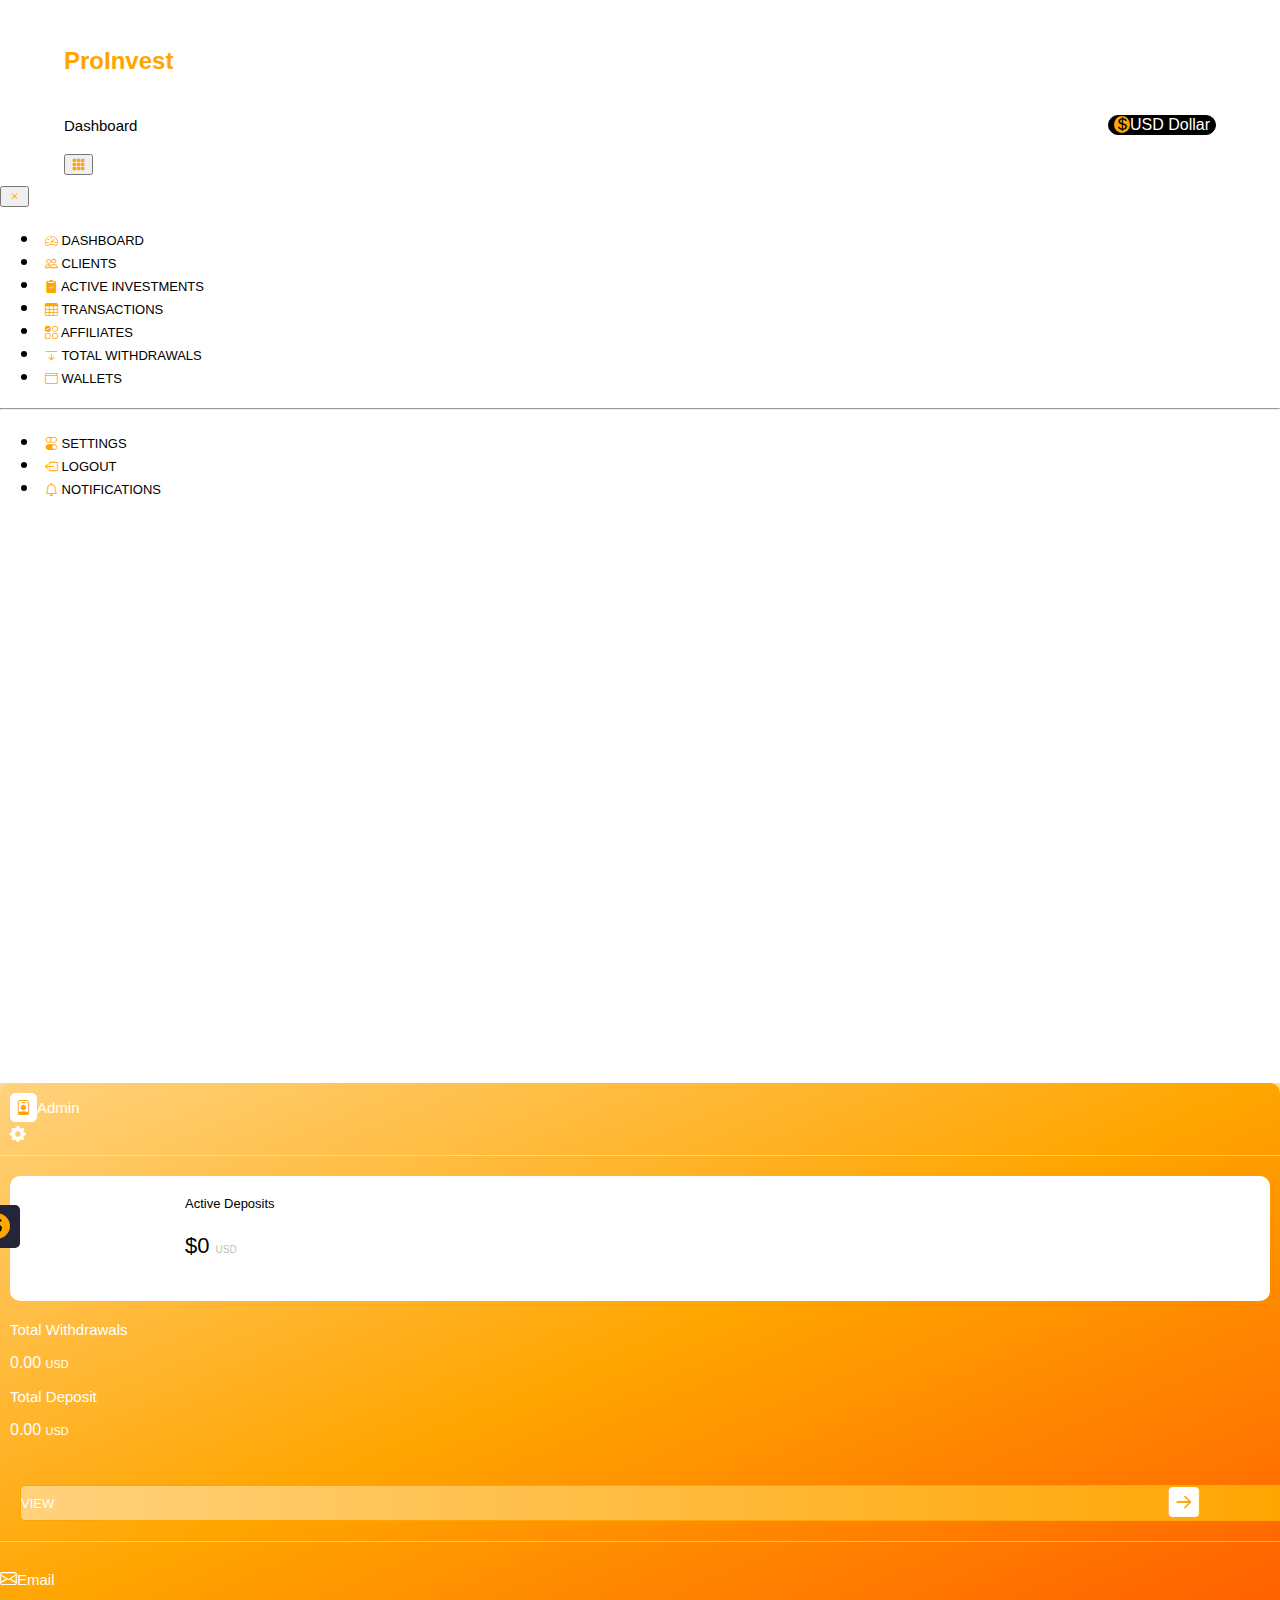
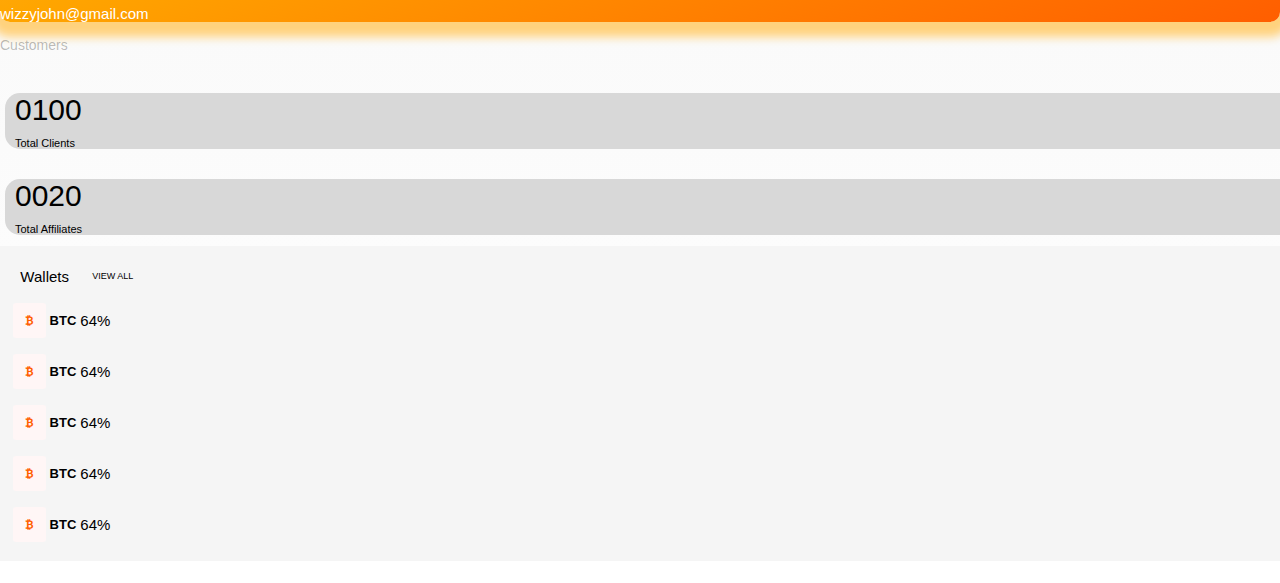
<file: backend/backend_admin.html>
<!DOCTYPE html>
<html lang="en">
<head>
    <marquee behavior="" direction="left"></marquee>
    <meta charset="UTF-8">
    <meta http-equiv="X-UA-Compatible" content="IE=edge">
    <meta name="viewport" content="width=device-width, initial-scale=1.0">
    <title>ProInvest || Invest Now And Stand A Chance To Win Great Profit Cash Out</title>
    <!-- Favicon -->
    <link rel="shortcut icon" href="" type="image/x-icon">

    <!-- Bootstrap CSS -->
    <link href="https://cdn.jsdelivr.net/npm/bootstrap@5.3.2/dist/css/bootstrap.min.css" rel="stylesheet" integrity="sha384-T3c6CoIi6uLrA9TneNEoa7RxnatzjcDSCmG1MXxSR1GAsXEV/Dwwykc2MPK8M2HN" crossorigin="anonymous">

    <!-- Icon Link -->
    <link rel="stylesheet" href="https://cdn.jsdelivr.net/npm/bootstrap-icons@1.11.1/font/bootstrap-icons.css">



    <!-- Custom CSS -->
    <link rel="stylesheet" href="../css/backendstyle.css">
    
</head> 
<body>

    <div class="container">
        <nav class="row main-nav">
            <div class="col-12 contain">
                <div class="d-flex align-items-center justify-content-between">
                    <div class="text-start">
                        <h3 class="nav-brand text-orange">Pro<span class="text-black">Invest</span></h3>
                    </div>
                    <div class="text-center pt-2 nav-text">
                        <p class="mx-1 nav-name">Dashboard</p>
                        <p class="mx-1 currency"><i class="bi bi-currency-dollar me-2 ms-1"></i>USD Dollar</p>
                    </div>
                    <div class="text-end nav-btn-bg d-block d-lg-none">
                        <button class="btn nav-btn">
                            <i class="bi bi-grid-3x3-gap-fill"></i>
                        </button>
                    </div>
                </div>
            </div>
        </nav>
        <div class="nav-under d-lg-none d-block"></div>
        <div class="row">
            <nav class="col-lg-3 side-nav-bg">
                <div class="offcanvas-collapse px-lg-2">
                    <div class="side-nav-header text-end d-block d-lg-none">
                        <button class="side-nav-btn nav-btn"><i class="bi bi-x"></i></button>
                    </div>
                    <ul class="side-nav list-unstyled mb-5">
                        <li class="side-nav-item mb-1 py-2">
                            <a href="" class="side-nav-link uppercase">
                                <i class="bi bi-speedometer2 me-2"></i>
                                Dashboard
                            </a>
                        </li>
                        <li class="side-nav-item mb-1 py-2">
                            <a href="" class="side-nav-link uppercase">
                                <i class="bi bi-people me-2"></i>
                                Clients
                            </a>
                        </li>
                        <li class="side-nav-item mb-1 py-2">
                            <a href="" class="side-nav-link uppercase">
                                <i class="bi bi-clipboard2-check-fill me-2"></i>
                                Active Investments
                            </a>
                        </li>
                        <li class="side-nav-item mb-1 py-2">
                            <a href="" class="side-nav-link uppercase">
                                <i class="bi bi-table me-2"></i>
                                Transactions
                            </a>
                        </li>
                        <li class="side-nav-item mb-1 py-2">
                            <a href="" class="side-nav-link uppercase">
                                <i class="bi bi-ui-checks-grid me-2"></i>
                                Affiliates
                            </a>
                        </li>
                        <li class="side-nav-item mb-1 py-2">
                            <a href="" class="side-nav-link uppercase">
                                <i class="bi bi-arrow-bar-down me-2"></i>
                                Total Withdrawals
                            </a>
                        </li>
                        <li class="side-nav-item mb-1 py-2">
                            <a href="" class="side-nav-link uppercase">
                                <i class="bi bi-wallet me-2"></i>
                                Wallets
                            </a>
                        </li>
                    </ul>
                    <hr>
                    <ul class="list-unstyled side-nav">
                        <li class="side-nav-item mb-1">
                            <a href="" class="side-nav-link uppercase">
                                <i class="bi bi-toggles me-2"></i>
                                Settings
                            </a>
                        </li>
                        <li class="side-nav-item mb-1">
                            <a href="" class="side-nav-link uppercase">
                                <i class="bi bi-box-arrow-left me-2"></i>
                                Logout
                            </a>
                        </li>
                        <li class="side-nav-item mb-1">
                            <a href="" class="side-nav-link uppercase">
                                <i class="bi bi-bell me-2"></i>
                                Notifications
                            </a>
                        </li>
                    </ul>
                </div>
            </nav>
            <div class="col-lg-9 col-12 mt-md-0 mt-4 desc-area">
                <div class="row py-3">
                    <div class="col-lg-5 col-md-6 col-12 mb-lg-0 mb-2 mt-lg-0 mt-2">
                        <div class="acctbalance-bg py-2 px-3">
                            <div class="acctbalance-header d-flex align-items-center justify-content-between px-2">
                                <div class="header-text">
                                    <div class="icon shadow me-2"><i class="bi bi-person-badge"></i></div>
                                    Admin
                                </div>
                                <a href="" class="header-link"><i class="bi bi-gear-fill"></i></a>
                            </div>
                            <div class="acctbalance-display shadow">
                                <div class="dollar-bg">
                                    <i class="bi bi-currency-dollar"></i>
                                </div>
                                <div class="d-flex flex-column balance-text">
                                    Active Deposits
                                    <p class="acctbalance-amount">$0 <span>USD</span></p>
                                </div>
                            </div>
                            <div class="row acctbalance-rev">
                                <div class="col-6">
                                    <div class="acctbalance-rev-display d-flex flex-column">
                                        Total Withdrawals
                                        <p>0.00 <span>USD</span></p>
                                    </div>
                                </div>
                                <div class="col-6">
                                    <div class="acctbalance-rev-display d-flex flex-column">
                                        Total Deposit
                                        <p>0.00 <span>USD</span></p>
                                    </div>
                                </div>
                            </div>
                            <div class="acctbalance-btn-bg">
                                <a href="#" class="acctbalance-btn text-end">
                                    <div class="text-center">
                                        VIEW
                                    </div>
                                    <i class="bi bi-arrow-right-square-fill"></i>
                                </a>
                            </div>
                            <div class="acctbalance-footer d-flex justify-content-between">
                                <p><i class="bi bi-envelope me-1"></i>Email</p>
                                <p>wizzyjohn@gmail.com</p>
                            </div>
                        </div>
                    </div>
                    <div class="col-lg-3 col-md-6 col-12 mb-lg-0 mb-2 mt-lg-0 mt-2">
                        <div class="py-5 px-3 total-users">
                            <div class="users-header text-uppercase">Customers</div>
                            <div class="d-flex flex-column">
                                <div class="clients shadow">
                                    <p>
                                        0100
                                    </p>
                                    <p class="small">Total Clients</p>
                                </div>
                                <div class="affiliates shadow">
                                    <p>0020</p>
                                    <p class="small">Total Affiliates</p>
                                </div>
                            </div>
                        </div>
                    </div>
                    <div class="col-lg-4 col-12 mb-lg-0 mb-2 mt-lg-0 mt-2">
                        <div class="wallet-table">
                            <table class="table table-borderless">
                                <thead>
                                    <tr>
                                        <th class="table-head">
                                            Wallets
                                        </th>  
                                        <th class="text-end"><a href="" class="table-head-link">VIEW ALL</a></th>
                                    </tr>
                                </thead>
                                <tbody class="table-content-contain">
                                    <tr>
                                        <td class="table-content">
                                            <i class="me-1 bi bi-currency-bitcoin"></i>
                                            BTC 
                                        </td>
                                        <td class="text-end">
                                            <p class="mb-4 f-15">64%</p>
                                        </td>
                                    </tr>
                                    <tr>
                                        <td class="table-content">
                                            <i class="me-1 bi bi-currency-bitcoin"></i>
                                            BTC 
                                        </td>
                                        <td class="text-end">
                                            <p class="mb-4 f-15">64%</p>
                                        </td>
                                    </tr>
                                    <tr>
                                        <td class="table-content">
                                            <i class="me-1 bi bi-currency-bitcoin"></i>
                                            BTC 
                                        </td>
                                        <td class="text-end">
                                            <p class="mb-4 f-15">64%</p>
                                        </td>
                                    </tr>
                                    <tr>
                                        <td class="table-content">
                                            <i class="me-1 bi bi-currency-bitcoin"></i>
                                            BTC 
                                        </td>
                                        <td class="text-end">
                                            <p class="mb-4 f-15">64%</p>
                                        </td>
                                    </tr>
                                    <tr>
                                        <td class="table-content">
                                            <i class="me-1 bi bi-currency-bitcoin"></i>
                                            BTC 
                                        </td>
                                        <td class="text-end">
                                            <p class="mb-4 f-15">64%</p>
                                        </td>
                                    </tr>
                                </tbody>
                            </table>
                        </div>
                    </div>
                </div>
                <div class="row">
                    <div class="col-md-7 col-12 not2-table">
                        <table class="table table-borderless">
                            <thead>
                                <tr>
                                    <th class="text-uppercase table-head">Notification</th>
                                    <th class="text-uppercase text-end"><a href="" class="table-head-link">View All</a></th>
                                </tr>
                            </thead>
                            <tbody>
                                <tr>
                                    <td>
                                        <div class="d-flex flex-row">
                                            <div class="d-flex flex-row justify-content-center align-items-center">
                                                <!-- <i class="bi bi-long-arrow-alt-up"></i> -->
                                                <span class="icon">&Uarr;</span>
                                            </div>
                                            <div class="d-flex flex-column ms-2">
                                                <span class="span1">Request For Withdrawal</span>
                                                <span class="span2">12 Nov 2020 --- <span style="font-style: italic;">By John@gmail.com</span></span>
                                            </div>
                                        </div>
                                    </td>
                                    <td>
                                        <div class="d-flex flex-column align-items-end">
                                            <a href="" class="text-uppercase table-link">View</a>
                                        </div>
                                    </td>
                                </tr>
                                <tr>
                                    <td>
                                        <div class="d-flex flex-row">
                                            <div class="d-flex flex-row justify-content-center align-items-center">
                                                <!-- <i class="bi bi-long-arrow-alt-up"></i> -->
                                                <span class="icon">&Uarr;</span>
                                            </div>
                                            <div class="d-flex flex-column ms-2">
                                                <span class="span1">Request For Withdrawal</span>
                                                <span class="span2">12 Nov 2020 --- <span style="font-style: italic;">By John@gmail.com</span></span>
                                            </div>
                                        </div>
                                    </td>
                                    <td>
                                        <div class="d-flex flex-column align-items-end">
                                            <a href="" class="text-uppercase table-link">View</a>
                                        </div>
                                    </td>
                                </tr>
                                <tr>
                                    <td>
                                        <div class="d-flex flex-row">
                                            <div class="d-flex flex-row justify-content-center align-items-center">
                                                <!-- <i class="bi bi-long-arrow-alt-up"></i> -->
                                                <span class="icon">&Uarr;</span>
                                            </div>
                                            <div class="d-flex flex-column ms-2">
                                                <span class="span1">Accept Deposit</span>
                                                <span class="span2">12 Nov 2020 --- <span style="font-style: italic;">By John@gmail.com</span></span>
                                            </div>
                                        </div>
                                    </td>
                                    <td>
                                        <div class="d-flex flex-column align-items-end">
                                            <a href="" class="text-uppercase table-link">View</a>
                                        </div>
                                    </td>
                                </tr>
                                <tr>
                                    <td>
                                        <div class="d-flex flex-row">
                                            <div class="d-flex flex-row justify-content-center align-items-center">
                                                <!-- <i class="bi bi-long-arrow-alt-up"></i> -->
                                                <span class="icon">&Uarr;</span>
                                            </div>
                                            <div class="d-flex flex-column ms-2">
                                                <span class="span1">Request For Withdrawal</span>
                                                <span class="span2">12 Nov 2020 --- <span style="font-style: italic;">By John@gmail.com</span></span>
                                            </div>
                                        </div>
                                    </td>
                                    <td>
                                        <div class="d-flex flex-column align-items-end">
                                            <a href="" class="text-uppercase table-link">View</a>
                                        </div>
                                    </td>
                                </tr>
                                <tr>
                                    <td>
                                        <div class="d-flex flex-row">
                                            <div class="d-flex flex-row justify-content-center align-items-center">
                                                <!-- <i class="bi bi-long-arrow-alt-up"></i> -->
                                                <span class="icon">&Uarr;</span>
                                            </div>
                                            <div class="d-flex flex-column ms-2">
                                                <span class="span1">Accept Deposit</span>
                                                <span class="span2">12 Nov 2020 --- <span style="font-style: italic;">By John@gmail.com</span></span>
                                            </div>
                                        </div>
                                    </td>
                                    <td>
                                        <div class="d-flex flex-column align-items-end">
                                            <a href="" class="text-uppercase table-link">View</a>
                                        </div>
                                    </td>
                                </tr>
                            </tbody>
                        </table>
                    </div>
                    <div class="col-md-5 col-12 not3-table">
                        <table class="table table-borderless">
                            <thead>
                                <tr>
                                    <th class="text-uppercase table-head">Plans Statistics</th>
                                    <th class="text-uppercase text-end"><a href="" class="table-head-link">View All</a></th>
                                </tr>
                            </thead>
                            <tbody>
                                <tr>
                                    <td>
                                        <div class="d-flex flex-row">
                                            <div class="d-flex flex-row justify-content-center align-items-center">
                                                <!-- <i class="bi bi-long-arrow-alt-up"></i> -->
                                                <span class="icon"><i class="bi bi-bar-chart"></i></span>
                                            </div>
                                            <div class="d-flex flex-column ms-2">
                                                <span class="span1 text-uppercase">Novice Plan</span>
                                                <span class="span2">20% 0f clients</span>
                                            </div>
                                        </div>
                                    </td>
                                    <td>
                                        <div class="d-flex flex-column align-items-end">
                                            <a href="" class="text-uppercase table-link">View</a>
                                        </div>
                                    </td>
                                </tr>
                                <tr>
                                    <td>
                                        <div class="d-flex flex-row">
                                            <div class="d-flex flex-row justify-content-center align-items-center">
                                                <!-- <i class="bi bi-long-arrow-alt-up"></i> -->
                                                <span class="icon"><i class="bi bi-bar-chart"></i></span>
                                            </div>
                                            <div class="d-flex flex-column ms-2">
                                                <span class="span1 text-uppercase">Beginner</span>
                                                <span class="span2">10% of clients</span>
                                            </div>
                                        </div>
                                    </td>
                                    <td>
                                        <div class="d-flex flex-column align-items-end">
                                            <a href="" class="text-uppercase table-link">View</a>
                                        </div>
                                    </td>
                                </tr>
                                <tr>
                                    <td>
                                        <div class="d-flex flex-row">
                                            <div class="d-flex flex-row justify-content-center align-items-center">
                                                <!-- <i class="bi bi-long-arrow-alt-up"></i> -->
                                                <span class="icon"><i class="bi bi-bar-chart"></i></span>
                                            </div>
                                            <div class="d-flex flex-column ms-2">
                                                <span class="span1 text-uppercase">Beginner Pro</span>
                                                <span class="span2">30% of clients</span>
                                            </div>
                                        </div>
                                    </td>
                                    <td>
                                        <div class="d-flex flex-column align-items-end">
                                            <a href="" class="text-uppercase table-link">View</a>
                                        </div>
                                    </td>
                                </tr>
                                <tr>
                                    <td>
                                        <div class="d-flex flex-row">
                                            <div class="d-flex flex-row justify-content-center align-items-center">
                                                <!-- <i class="bi bi-long-arrow-alt-up"></i> -->
                                                <span class="icon"><i class="bi bi-bar-chart"></i></span>
                                            </div>
                                            <div class="d-flex flex-column ms-2">
                                                <span class="span1 text-uppercase">Intermediate</span>
                                                <span class="span2">10% of clients</span>
                                            </div>
                                        </div>
                                    </td>
                                    <td>
                                        <div class="d-flex flex-column align-items-end">
                                            <a href="" class="text-uppercase table-link">View</a>
                                        </div>
                                    </td>
                                </tr>
                                <tr>
                                    <td>
                                        <div class="d-flex flex-row">
                                            <div class="d-flex flex-row justify-content-center align-items-center">
                                                <!-- <i class="bi bi-long-arrow-alt-up"></i> -->
                                                <span class="icon"><i class="bi bi-bar-chart"></i></span>
                                            </div>
                                            <div class="d-flex flex-column ms-2">
                                                <span class="span1 text-uppercase">Professional</span>
                                                <span class="span2">19% of clients</span>
                                            </div>
                                        </div>
                                    </td>
                                    <td>
                                        <div class="d-flex flex-column align-items-end">
                                            <a href="" class="text-uppercase table-link">View</a>
                                        </div>
                                    </td>
                                </tr>
                            </tbody>
                        </table>
                    </div>
                </div>
            </div>
        </div>
    </div>

    <!-- <div style="padding-bottom: 2000px;"></div> -->
    

    <!-- JS Links -->
    <script src="https://cdn.jsdelivr.net/npm/bootstrap@5.3.2/dist/js/bootstrap.bundle.min.js" integrity="sha384-C6RzsynM9kWDrMNeT87bh95OGNyZPhcTNXj1NW7RuBCsyN/o0jlpcV8Qyq46cDfL" crossorigin="anonymous"></script>

    <!-- Custom JS File -->
    <script src="../js/backendapp.js" defer></script>
</body>
</html>
</file>
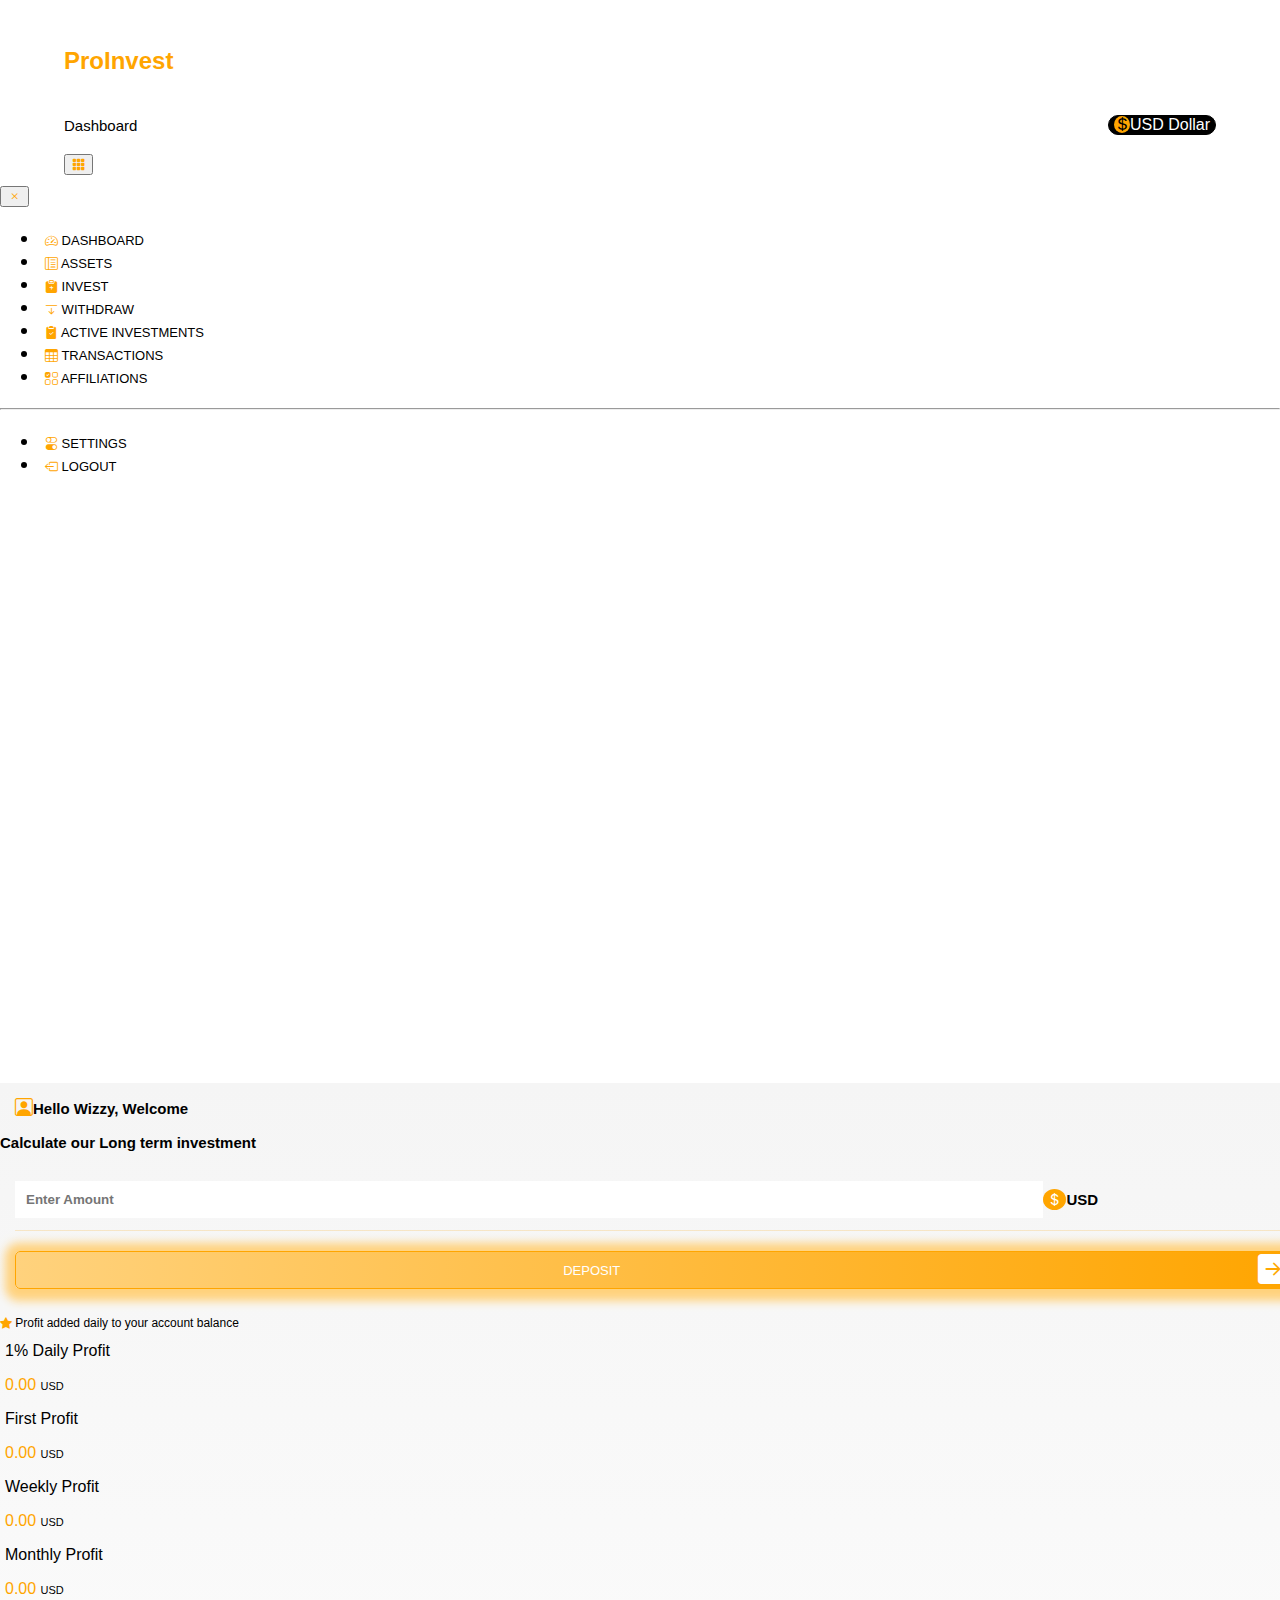
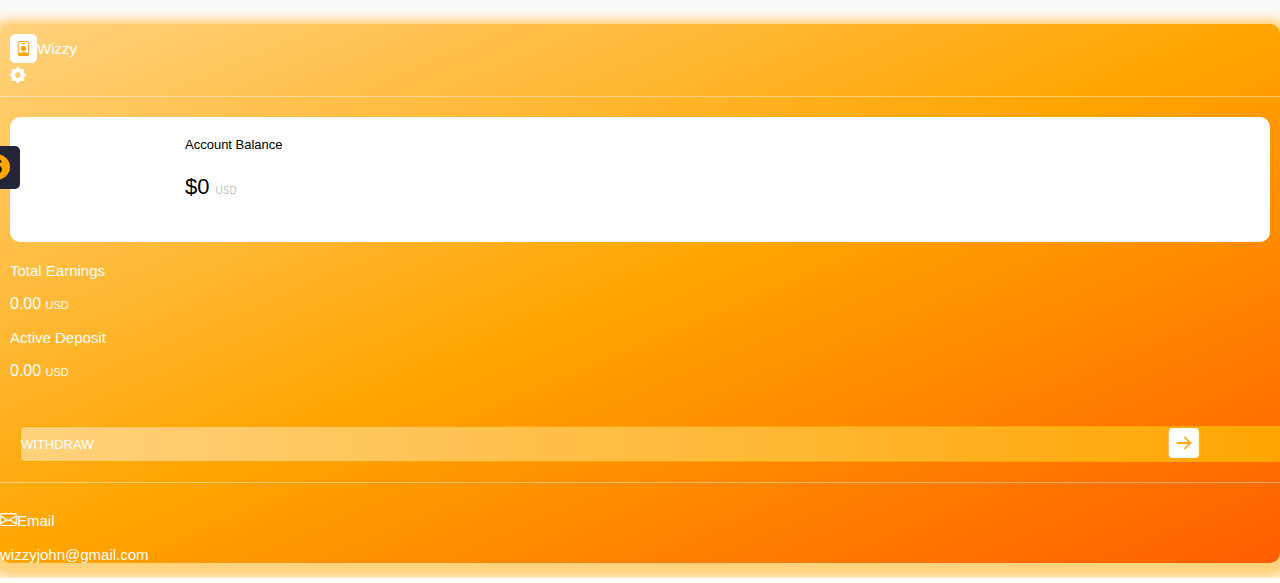
<file: backend/backend_user.html>
<!DOCTYPE html>
<html lang="en">
<head>
    <marquee behavior="" direction="left"></marquee>
    <meta charset="UTF-8">
    <meta http-equiv="X-UA-Compatible" content="IE=edge">
    <meta name="viewport" content="width=device-width, initial-scale=1.0">
    <title>ProInvest || Invest Now And Stand A Chance To Win Great Profit Cash Out</title>
    <!-- Favicon -->
    <link rel="shortcut icon" href="" type="image/x-icon">

    <!-- Bootstrap CSS -->
    <link href="https://cdn.jsdelivr.net/npm/bootstrap@5.3.2/dist/css/bootstrap.min.css" rel="stylesheet" integrity="sha384-T3c6CoIi6uLrA9TneNEoa7RxnatzjcDSCmG1MXxSR1GAsXEV/Dwwykc2MPK8M2HN" crossorigin="anonymous">

    <!-- Icon Link -->
    <link rel="stylesheet" href="https://cdn.jsdelivr.net/npm/bootstrap-icons@1.11.1/font/bootstrap-icons.css">


    <!-- Custom CSS -->
    <link rel="stylesheet" href="../css/backendstyle.css">
    
</head>
<body>

    <div class="container">
        <nav class="row main-nav">
            <div class="col-12 contain">
                <div class="d-flex align-items-center justify-content-between">
                    <div class="text-start">
                        <h3 class="nav-brand text-orange">Pro<span class="text-black">Invest</span></h3>
                    </div>
                    <div class="text-center pt-2 nav-text">
                        <p class="mx-1 nav-name">Dashboard</p>
                        <p class="mx-1 currency"><i class="bi bi-currency-dollar me-2 ms-1"></i>USD Dollar</p>
                    </div>
                    <div class="text-end nav-btn-bg d-block d-lg-none">
                        <button class="btn nav-btn">
                            <i class="bi bi-grid-3x3-gap-fill"></i>
                        </button>
                    </div>
                </div>
            </div>
        </nav>
        <div class="nav-under d-lg-none d-block"></div>
        <div class="row">
            <nav class="col-lg-3 side-nav-bg">
                <div class="offcanvas-collapse px-lg-2">
                    <div class="side-nav-header text-end d-block d-lg-none">
                        <button class="side-nav-btn nav-btn"><i class="bi bi-x"></i></button>
                    </div>
                    <ul class="side-nav list-unstyled mb-5">
                        <li class="side-nav-item mb-1 py-2">
                            <a href="" class="side-nav-link uppercase">
                                <i class="bi bi-speedometer2 me-2"></i>
                                Dashboard
                            </a>
                        </li>
                        <li class="side-nav-item mb-1 py-2">
                            <a href="" class="side-nav-link uppercase">
                                <i class="bi bi-layout-text-sidebar-reverse me-2"></i>
                                Assets 
                            </a>
                        </li>
                        <li class="side-nav-item mb-1 py-2">
                            <a href="" class="side-nav-link uppercase">
                                <i class="bi bi-clipboard-plus-fill me-2"></i>
                                Invest
                            </a>
                        </li>
                        <li class="side-nav-item mb-1 py-2">
                            <a href="" class="side-nav-link uppercase">
                                <i class="bi bi-arrow-bar-down me-2"></i>
                                Withdraw
                            </a>
                        </li>
                        <li class="side-nav-item mb-1 py-2">
                            <a href="" class="side-nav-link uppercase">
                                <i class="bi bi-clipboard2-check-fill me-2"></i>
                                Active Investments
                            </a>
                        </li>
                        <li class="side-nav-item mb-1 py-2">
                            <a href="" class="side-nav-link uppercase">
                                <i class="bi bi-table me-2"></i>
                                Transactions
                            </a>
                        </li>
                        <li class="side-nav-item mb-1 py-2">
                            <a href="" class="side-nav-link uppercase">
                                <i class="bi bi-ui-checks-grid me-2"></i>
                                Affiliations
                            </a>
                        </li>
                    </ul>
                    <hr>
                    <ul class="list-unstyled side-nav">
                        <li class="side-nav-item mb-1">
                            <a href="" class="side-nav-link uppercase">
                                <i class="bi bi-toggles me-2"></i>
                                Settings
                            </a>
                        </li>
                        <li class="side-nav-item mb-1">
                            <a href="" class="side-nav-link uppercase">
                                <i class="bi bi-box-arrow-left me-2"></i>
                                Logout
                            </a>
                        </li>
                    </ul>
                </div>
            </nav>
            <div class="col-lg-9 col-12 mt-md-0 mt-4 desc-area">
                <div class="row p-1 g-4">
                    <div class="col-md-6">
                        <div class="transact-desc-bg bg-white px-3 py-1 shadow">
                            <div class="transact-header mb-4">
                                <p><i class="bi bi-person-square me-4 text-orange"></i>Hello Wizzy, Welcome</p>
                            </div>
                            <p class="mb-1 p-1 transact-p">Calculate our Long term investment</p>
                            <form action="">
                                <div class="transact-group">
                                    <input type="text" placeholder="Enter Amount">
                                    <p class="d-flex pt-3 px-1"><i class="bi bi-currency-dollar me-2"></i>USD</p>
                                </div>
                                <div class="transact-btn-bg">
                                    <button class="transact-btn text-end">
                                        <div class="text-center">
                                            DEPOSIT
                                        </div>
                                        <i class="bi bi-arrow-right-square-fill"></i>
                                    </button>
                                </div>
                            </form> 
                            <small class="py-2"><i class="bi bi-star-fill text-orange"></i> Profit added daily to your account balance</small>
                            <div class="row transact-rev">
                                <div class="col-6 d-flex flex-column">
                                    <div class="transact-rev-profit d-flex flex-column">
                                        1% Daily Profit
                                        <p>0.00 <span>USD</span></p>
                                    </div>
                                </div>
                                <div class="col-6 d-flex flex-column">
                                    <div class="transact-rev-profit d-flex flex-column">
                                        First Profit
                                        <p>0.00 <span>USD</span></p>
                                    </div>
                                </div>
                                <div class="col-6 d-flex flex-column">
                                    <div class="transact-rev-profit d-flex flex-column">
                                            Weekly Profit
                                        <p>0.00 <span>USD</span></p>
                                    </div>
                                </div>
                                <div class="col-6 d-flex flex-column">
                                    <div class="transact-rev-profit d-flex flex-column">
                                        Monthly Profit
                                        <p>0.00 <span>USD</span></p>
                                    </div>
                                </div>
                            </div>
                        </div>
                    </div>
                    <div class="col-md-6">
                        <div class="acctbalance-bg py-2 px-3">
                            <div class="acctbalance-header d-flex align-items-center justify-content-between px-2">
                                <div class="header-text">
                                    <div class="icon shadow me-2"><i class="bi bi-person-badge"></i></div>
                                    Wizzy
                                </div>
                                <a href="" class="header-link"><i class="bi bi-gear-fill"></i></a>
                            </div>
                            <div class="acctbalance-display shadow">
                                <div class="dollar-bg">
                                    <i class="bi bi-currency-dollar"></i>
                                </div>
                                <div class="d-flex flex-column balance-text">
                                    Account Balance
                                    <p class="acctbalance-amount">$0 <span>USD</span></p>
                                </div>
                            </div>
                            <div class="row acctbalance-rev">
                                <div class="col-6">
                                    <div class="acctbalance-rev-display d-flex flex-column">
                                        Total Earnings
                                        <p>0.00 <span>USD</span></p>
                                    </div>
                                </div>
                                <div class="col-6">
                                    <div class="acctbalance-rev-display d-flex flex-column">
                                        Active Deposit
                                        <p>0.00 <span>USD</span></p>
                                    </div>
                                </div>
                            </div>
                            <div class="acctbalance-btn-bg">
                                <a href="#" class="acctbalance-btn text-end">
                                    <div class="text-center">
                                        WITHDRAW
                                    </div>
                                    <i class="bi bi-arrow-right-square-fill"></i>
                                </a>
                            </div>
                            <div class="acctbalance-footer d-flex justify-content-between">
                                <p><i class="bi bi-envelope me-1"></i>Email</p>
                                <p>wizzyjohn@gmail.com</p>
                            </div>
                        </div>
                    </div>
                </div>
                <div class="row p-2">
                    <div class="col-md-7 mb-md-0 mb-3 mt-md-0 mt-2 me-0">
                        <div class="d-flex flex-column">
                            <div class="not-table">
                                <table class="table table-borderless">
                                    <thead>
                                        <tr>
                                            <th class="table-head">
                                                NOTIFICATION
                                            </th>  
                                            <th class=""><a href="" class="table-head-link">VIEW ALL</a></th>
                                        </tr>
                                    </thead>
                                    <tbody class="table-content-contain">
                                        <tr>
                                            <td class="table-content">
                                                Wizzy Your Deposit has been accepted 
                                            </td>
                                            <td class="text-end"><a href="" class="table-link">VIEW</a></td>
                                        </tr>
                                        <tr class="bg-orange">
                                            <td class="text-white table-content">
                                                Wizzy Your Deposit has been accepted 
                                            </td>
                                            <td class="text-end"><a href="" class="table-link">VIEW</a></td>
                                        </tr>
                                    </tbody>
                                </table>
                            </div>
                            <div class="referr">
                                <h3>Referral Commission: 4%</h3>
                                <p>Refer us to your friends to earn more income as they make investments</p>
                                <div class="d-flex align-items-center">
                                    <div class="referr-link">
                                        <div>file:///C:/Users/Fortune/Desktop/ProInvest/backend/backend_user.html?</div>
                                    </div>
                                    <button class="copy mb-3"> 
                                        <i class="bi bi-clipboard-check"></i>
                                    </button>
                                </div>
                            </div>
                        </div>
                    </div>
                    <div class="col-md-5">
                        <div class="status shadow">
                            <div class="d-flex align-items-center justify-content-between status-header">
                                <p>Investment Status</p>
                                <small>Total <br> Deposit</small>
                            </div>
                            <div class="d-flex align-items-center justify-content-between status-balance">
                                <p><i class="bi bi-bar-chart me-2 shadow"></i>$0.00</p>
                                <small>USD</small>
                            </div>
                            <div class="d-flex align-items-center justify-content-between my-2 status-desc">
                                <small>Active <br>Deposit</small>
                                <p><span class="text-orange">$0.00</span>  USD</p>
                            </div>
                            <div class="d-flex align-items-center justify-content-between my-2 status-desc">
                                <small>Last <br> Deposit</small>
                                <p><span class="text-orange">$0.00</span>  USD</p>
                            </div>
    
                            <div class="d-flex align-items-center justify-content-between status-header">
                                <p>Withdrawal Status</p>
                                <small>Total <br> Withdrawal</small>
                            </div>
                            <div class="d-flex align-items-center justify-content-between status-balance">
                                <p><i class="bi bi-bar-chart me-2 shadow"></i>$0.00</p>
                                <small>USD</small>
                            </div>
                            <div class="d-flex align-items-center justify-content-between my-2 status-desc">
                                <small>Last <br> Withdrawal</small>
                                <p><span class="text-orange">$0.00</span>  USD</p>
                            </div>
                            <div class="d-flex align-items-center justify-content-between my-2 status-desc">
                                <small>Pending <br> Withdrawal</small>
                                <p><span class="text-orange">$0.00</span>  USD</p>
                            </div>
                        </div>
                    </div>
                </div>
            </div>
        </div>
    </div>

    <!-- <div style="padding-bottom: 2000px;"></div> -->
    

    <!-- JS Links -->
    <script src="https://cdn.jsdelivr.net/npm/bootstrap@5.3.2/dist/js/bootstrap.bundle.min.js" integrity="sha384-C6RzsynM9kWDrMNeT87bh95OGNyZPhcTNXj1NW7RuBCsyN/o0jlpcV8Qyq46cDfL" crossorigin="anonymous"></script>
    
    <!-- Custom JS File -->
    <script src="../js/backendapp.js" defer></script>
</body>
</html>
</file>
<file: css/authstyle.css>
:root {
    --main-orange-color: orange;
    --main-black-color: black;
    --main-white-color: white;
    --black-color-8: rgba(0, 0, 0, 0.87);
    --white-color-9: rgba(255, 255, 255, 0.9);
    --light-cherry: rgb(255, 246, 246);
}
.capitalize {
    text-transform: capitalize;
}
.uppercase {
    text-transform: uppercase;
}
.lowercase {
    text-transform: lowercase;
}
.bg-orange {
    background-color: var(--main-orange-color);
}
.text-orange {
    color: var(--main-orange-color);
}
body {
    font-family: 'Trebuchet MS', 'Lucida Sans Unicode', 'Lucida Grande', 'Lucida Sans', Arial, sans-serif;
    color: var(--main-black-color);
    font-size: 20px;
    height: 100vh;
    overflow-x: hidden; 
    overflow-y: auto;
    display: flex;
    align-items: center;
    justify-content: center;
    position: relative;
    background: radial-gradient(farthest-side at 150px 150px, var(--main-orange-color), var(--main-white-color));
}
/* .bg-image {
    position: absolute;
    z-index: -1;
    height: 100%;
    width: 100%;
} */
.auth-card {
    width: 80%;
    margin: auto;
    position: absolute;
    padding: 20px 15px;
    border-radius: .5rem;
    background-color: rgb(38, 38, 46);
}
.auth-card form {
    border-top: 1px solid rgba(255, 255, 255, 0.308);
    padding-top: 40px;
    position: relative;
}
.auth-card form::before {
    content: "";
    position: absolute;
    top: -1px;
    bottom: 0;
    left: 0;
    right: 0;
    height: 5px;
    width: 30%;
    margin: 0px auto;
    background-color: var(--main-orange-color);
}
.btn-translate {
    padding: 10px;
    border: 1px solid var(--main-white-color);
}
.btn-translate:focus {
    border: 1px solid var(--main-orange-color);
    background-color: var(--main-orange-color);
}
.auth-header {
    margin-bottom: 30px;
}
.auth-header img {
    height: 60px;
}
.auth-header h1 {
    font-size: 30px;
}
.join-group {
    border: 1px solid var(--main-white-color);
    padding: 5px 5px;
    border-radius: .5rem;
    margin-bottom: 10px;
    background-color: var(--main-white-color);
}
.join-group.active {
    outline: 2px solid var(--main-orange-color);
}
.join-group .float-input {
    width: 100%;
    height: 100%;
}
.join-group .float-input input {
    border: 1px solid var(--main-white-color);
    height: 100%;
    width: 100%;
}
.join-group .float-input input:focus {
    outline: 1px solid var(--main-white-color);
}
.join-group .input-text {
    padding: 10px;
    color: var(--main-orange-color);
    font-size: 22px;
}
#auth-signup {
    text-decoration: none;
    color: var(--main-orange-color);
}
.text {
    font-size: 15px;
}
@media (min-width: 800px) {
    .auth-card {
        width: 50%;
        margin: auto; 
    }
}
@media (min-width: 1200px) {
    .auth-card {
        width: 40%;
        margin: auto;
    }
    .auth-card form {
        padding: 10px 15px;
        padding-top: 40px;
    }
}
</file>
<file: css/backendstyle.css>
:root {
    --main-orange-color: orange;
    --dark-orange-color: rgb(255, 94, 0);
    --light-orange-color: rgb(255, 210, 125);
    --main-black-color: black;
    --main-white-color: white;
    --black-color-8: rgba(0, 0, 0, 0.87);
    --white-color-9: rgba(255, 255, 255, 0.9);
    --light-cherry: rgb(255, 246, 246);
}
.f-15 {
    font-size: 15px;
}
.capitalize {
    text-transform: capitalize;
}
.uppercase {
    text-transform: uppercase;
}
.lowercase {
    text-transform: lowercase;
}
.bg-orange {
    background-color: var(--main-orange-color);
}
.text-orange {
    color: var(--main-orange-color);
}
body {
    font-family: 'Trebuchet MS', 'Lucida Sans Unicode', 'Lucida Grande', 'Lucida Sans', Arial, sans-serif;
    color: var(--main-black-color);
    font-size: 20px;
    margin: 0;
    padding: 0;
    position: relative;
    height: 100vh;
    overflow-x: hidden;
    overflow-y: hidden;
}
.desc-area {
    overflow: scroll;
    height: 100vh;
    padding-bottom: 200px;
    background: linear-gradient(to bottom, whitesmoke, white);
}
.main-nav .contain {
    width: 90%;
    margin: auto;
    background-color: var(--main-white-color) ;
}
.nav-brand {
    font-size: 24px;
    font-weight: 700;
}
.nav-text {
    display: flex;
    align-items: center;
    justify-content: space-between;
    flex-direction: row;
}
.nav-text .nav-name {
    font-size: 15px;
}
.currency {
    font-size: 16px;
    border-radius: 20px;
    border: 1px solid var(--main-black-color);
    color: var(--main-white-color);
    background-color: var(--main-black-color);
    padding: 0px 5px;
}
.currency i {
    border-radius: 100%;
    background-color: var(--main-orange-color);
    color: var(--main-black-color);
}
.nav-btn-bg {
    padding-bottom: 8px;
}
.nav-btn i {
    color: var(--main-orange-color);
}
.nav-btn:hover {
    background-color: var(--main-orange-color);
    border: 1px solid var(--main-orange-color);
}
.nav-btn:hover i {
    color: var(--main-white-color);
}
@media (max-width: 399px) {
    .nav-text {
        flex-direction: column;
    }
}
@media (max-width: 991px) {
    .main-nav {
        position: fixed;
        top: 0;
        right: 0;
        left: 0;
        padding: 10px 0px;
    }
    .nav-under {
        height: 50px;
        background-color: var(--main-white-color);
    }
    
}
@media (max-width: 297px) {
    .nav-under {
        height: 100px;
    }
}
/* 
    Side Bar
*/
.side-nav-bg {
    height: 100vh;
}
.side-nav-item {
    padding-left: 5px;
}
.side-nav-item:hover {
    background-color: var(--main-orange-color);
}
.side-nav-item:hover .side-nav-link {
    color: var(--main-white-color);
}
.side-nav-item:hover .side-nav-link i {
    color: var(--main-white-color);
}
.side-nav-link {
    font-size: 13px;
    color: var(--main-black-color);
    text-decoration: none;
}
.side-nav-link i {
    color: var(--main-orange-color);
}
@media (max-width: 991px) {
    .side-nav-bg  {
        position: fixed;
        top: 0; /* Height of navbar */
        bottom: 0;
        left: 100%;
        width: 55%;
        margin: auto;
        z-index: 4;
        padding: 50px;
        padding-right: 1rem;
        padding-left: 0.55rem;
        overflow-y: auto;
        visibility: hidden;
        background-color: var(--main-white-color);
        transition: transform .3s ease-in-out, visibility .3s ease-in-out;
        display: none;
    }
    .side-nav-bg .side-nav-header .side-nav-btn {
        padding: 10px;
        border: none;
        background-color: var(--main-white-color);
        color: var(--main-black-color);
    }
    .side-nav-bg .side-nav-header .side-nav-btn:hover {
        background-color: var(--main-orange-color);
        color: var(--main-white-color);
    }
    .side-nav-bg .side-nav-header .side-nav-btn i {
        font-size: 23px;
    }
    .side-nav-bg.open {
        display: block;
        visibility: visible;
        transform: translateX(-100%);
    }
}
/* 
    USER DASHBOARD
*/


/* 
    Main Bg
*/
/* Transact Area */
.transact-desc-bg {
    border-radius: 10px;
}
.transact-desc-bg .transact-header {
    padding: 0px 15px;
}
.transact-desc-bg .transact-header p {
    font-size: 15px;
    font-weight: 700;
}
.transact-desc-bg .transact-header p i {
    font-size: 18px;
    font-weight: 700;
}
.transact-desc-bg .transact-p {
    font-size: 15px;
    font-weight: 700;
}
.transact-desc-bg form {
    width: 100%;
    margin: 5px;
    margin-bottom: 10px;
    padding: 10px;
}
.transact-desc-bg form .transact-group {
    width: 100%;
    display: flex;
    align-items: center;
    margin-bottom: 10px;
    border-bottom: 1px solid rgba(252, 165, 4, 0.2);
    padding-bottom: 7px;
}
.transact-desc-bg form .transact-group input[type = "text"] {
    border: 1px solid var(--main-white-color);
    padding: 10px;
    font-weight: 600;
    width: 80%;
}
.transact-desc-bg form .transact-group input[type = "text"]:focus {
    outline: 1px solid var(--main-white-color);
}
.transact-desc-bg form .transact-group p {
    font-size: 15px;
    font-weight: 600;
    width: 20%;
}
.transact-desc-bg form .transact-group p i {
    padding: 2px 4px;
    color: var(--main-white-color);
    border-radius: 100%;
    background-color: var(--main-orange-color);
}
.transact-desc-bg form .transact-btn-bg {
    width: 100%;
    padding-top: 10px;
}
.transact-desc-bg form .transact-btn-bg .transact-btn {
    width: 100%;
    display: flex;
    align-items: center;
    border: 1px solid var(--main-orange-color);
    background: linear-gradient(to right, var(--light-orange-color), var(--main-orange-color));
    color: var(--main-white-color);
    border-radius: 5px;
    box-shadow: 0px 2px 10px 10px var(--light-orange-color);
}
.transact-desc-bg form .transact-btn-bg .transact-btn div {
    width: 90%;
    font-size: 13px;
    height: 100%;
}
.transact-desc-bg form .transact-btn-bg .transact-btn i {
    width: 10%;
    text-align: end;
    font-size: 30px;
    height: 100%;
}
.transact-desc-bg small {
    font-size: 12px;
    margin: 10px 0px;
}
.transact-desc-bg .transact-rev {
    padding: 10px 5px;
}
.transact-desc-bg .transact-rev .transact-rev-profit {
    font-size: 16px;
}
.transact-desc-bg .transact-rev .transact-rev-profit p {
    font-size: 16px;
    color: var(--main-orange-color);
}
.transact-desc-bg .transact-rev .transact-rev-profit p span {
    font-size: 11px;
    color: var(--main-black-color);
}
/* Account Balance */
.acctbalance-bg {
    background: linear-gradient(to bottom right,  var(--light-orange-color), var(--main-orange-color), var(--dark-orange-color));
    border-radius: 10px;
    box-shadow: 0px 5px 10px 10px var(--light-orange-color);
}
.acctbalance-bg .acctbalance-header {
    padding: 10px 10px;
    margin-bottom: 20px;
    border-bottom: 1px solid rgba(255, 255, 255, 0.411);
}
.acctbalance-header .header-text {
    color: var(--main-white-color);
    font-size: 15px;
    display: flex;
    align-items: center;
}
.acctbalance-header .header-link {
    color: var(--main-white-color);
    font-size: 16px;
}
.acctbalance-header .header-text .icon {
    background-color: var(--main-white-color);
    color: var(--main-orange-color);
    border: 1px solid var(--main-white-color);
    padding: 5px;
    border-radius: 5px;
}
.acctbalance-bg .acctbalance-display {
    background-color: var(--main-white-color);
    padding: 10px 5px;
    margin: 10px 10px;
    display: flex;
    align-items: center;
    border-radius: 10px;
    position: relative;
}
.acctbalance-display .dollar-bg {
    padding: 10px;
    background-color: rgb(37, 37, 58);
    border-radius: 5px;
    position: absolute;
    top: 23%;
    left: -3%;
}
.acctbalance-display .dollar-bg i {
    border-radius: 100%;
    padding: 2px 4px;
    background-color: var(--main-orange-color);
    color: var(--main-black-color);
}
.acctbalance-display .balance-text {
    font-size: 13px;
    width: 86%;
    margin-left: auto;
    padding: 10px 5px;
}
.acctbalance-display .balance-text .acctbalance-amount {
    font-size: 22px;
}
.acctbalance-display .balance-text .acctbalance-amount span {
    font-size: 10px;
    color: rgba(0, 0, 0, 0.3);
}
.acctbalance-bg .acctbalance-rev {
    padding: 10px;
}
.acctbalance-bg .acctbalance-rev .acctbalance-rev-display {
    font-size: 15px;
    color: var(--main-white-color);
}
.acctbalance-bg .acctbalance-rev .acctbalance-rev-display p {
    font-size: 16px;
}
.acctbalance-bg .acctbalance-rev .acctbalance-rev-display p span {
    font-size: 11px;
}
.acctbalance-bg .acctbalance-btn-bg {
    padding: 10px;
    width: 100%;
    margin: 10px;
}
.acctbalance-bg .acctbalance-btn-bg .acctbalance-btn {
    width: 100%;
    display: flex;
    align-items: center;
    border: 1px solid var(--main-orange-color);
    background: linear-gradient(to right, var(--light-orange-color), var(--main-orange-color));
    color: var(--main-white-color);
    border-radius: 5px;
    text-decoration: none;
}
.acctbalance-bg .acctbalance-btn-bg .acctbalance-btn div {
    width: 90%;
    font-size: 13px;
    height: 100%;
}
.acctbalance-bg .acctbalance-btn-bg .acctbalance-btn i {
    width: 10%;
    margin-right: 5px;
    font-size: 30px;
    height: 100%;
}
.acctbalance-bg .acctbalance-footer {
    border-top: 1px solid rgba(255, 255, 255, 0.411);
    padding-top: 13px;
}
.acctbalance-bg .acctbalance-footer p i {
    color: var(--main-white-color);
    font-size: 17px;
}
.acctbalance-bg .acctbalance-footer p {
    font-size: 15px;
    color: var(--main-white-color);
}
/* Status */
.status {
    background-color: var(--main-white-color);
    padding: 10px 20px;
    border-radius: 10px;
}
.status .status-header {
    padding: 5px;
    margin: 10px 0px;
}
.status .status-header p {
    font-weight: 600;
}
.status .status-header small {
    font-size: 10px;
    color: rgba(0, 0, 0, 0.4);
    margin-bottom: 8px;
}
.status .status-balance {
    padding: 5px 10px;
    margin-bottom: 5px;
}
.status .status-balance p{
    font-weight: 700;
}
.status .status-balance small {
    margin-bottom: 10px;
}
.status .status-balance p i {
    padding: 10px;
    border-radius: 5px;
    color: var(--main-orange-color);
}
.status .status-desc small {
    font-size: 12px;
    color: rgba(0, 0, 0, 0.5);
    margin-bottom: 10px;
}
/* Notification Table */
.not-table {
    padding: 10px;
    background-color: var(--main-white-color);
    height: 200px;
    overflow-y: scroll;
}
.table-head {
    font-size: 15px;
    font-weight: 500;
}
.table-link-bg {
    padding-right: 10px;
}
.table-link {
    font-size: 13px;
    font-weight: 400;
    color: var(--main-black-color);
    padding: 12px;
    text-decoration: none;
    border-radius: 5px;
}
.table-link:hover {
    color: var(--main-white-color);
    background-color: var(--main-orange-color);
}
.table-head-link {
    font-size: 9px;
    font-weight: 400;
    color: var(--main-black-color);
    padding: 12px;
    text-decoration: none;
    border-radius: 5px;
    display: inline-block;
}
.table-head-link:hover {
    color: var(--main-white-color);
    background-color: var(--main-orange-color);
}
.table-content {
    font-size: 13px;
    font-weight: 600;
    text-align: start;
}
.referr {
    background-color: var(--main-white-color);
    margin-top: 10px;
    padding: 20px 30px;
}
.referr h3 {
    font-size: 17px;
}
.referr p {
    font-size: 12px;
}
.referr .referr-link {
    height: 50px;
    width: 70%;
    overflow-y: scroll;
    background-color: whitesmoke;
}
.referr .referr-link div {
    font-size: 16px;
}
.referr .copy {
    border: none;
    background-color: var(--main-white-color);
}
.referr .copy:focus {
    background-color: rgb(211, 211, 211);
}
/* 
    ADMIN DASHBOARD
 */

.wallet-table {
    padding: 10px;
    background-color: whitesmoke;
}
.table-content i {
    padding: 10px;
    background-color: var(--light-cherry);
    color: var(--dark-orange-color);
    border-radius: 3px;
}
.total-users .users-header {
    padding-bottom: 10px;
    font-size: 14px;
    color: rgba(0, 0, 0, 0.274);
}
.total-users .clients,
.total-users .affiliates {
    margin: 10px 5px;
    background-color: rgb(216, 216, 216);
    border-radius: 15px;
    width: 100%;
    padding-left: 10px;
}
.total-users .clients p,
.total-users .affiliates p {
    font-size: 30px;
}
.total-users .clients .small,
.total-users .affiliates .small {
    font-size: 11px;
    margin-top: -20px;
}
.not2-table {
    padding: 10px;
    background-color: var(--main-white-color);
    height: 400px;
    overflow-y: scroll;
}
.not2-table .icon {
    padding: 10px 15px;
    border-radius: 5px;
    background-color: var(--light-cherry);
    color: var(--dark-orange-color);
}
.not2-table .span1  {
    font-size: 15px;
}
.not2-table .span2  {
    font-size: 13px;
    color: rgba(0, 0, 0, 0.4);
}
.not3-table {
    padding: 10px;
    background-color: var(--main-white-color);
}
.not3-table .icon {
    padding: 10px 15px;
    border-radius: 5px;
    background-color: var(--light-cherry);
    color: var(--dark-orange-color);
}
.not3-table .span1  {
    font-size: 15px;
}
.not3-table .span2  {
    font-size: 13px;
    color: rgba(0, 0, 0, 0.4);
}
</file>
